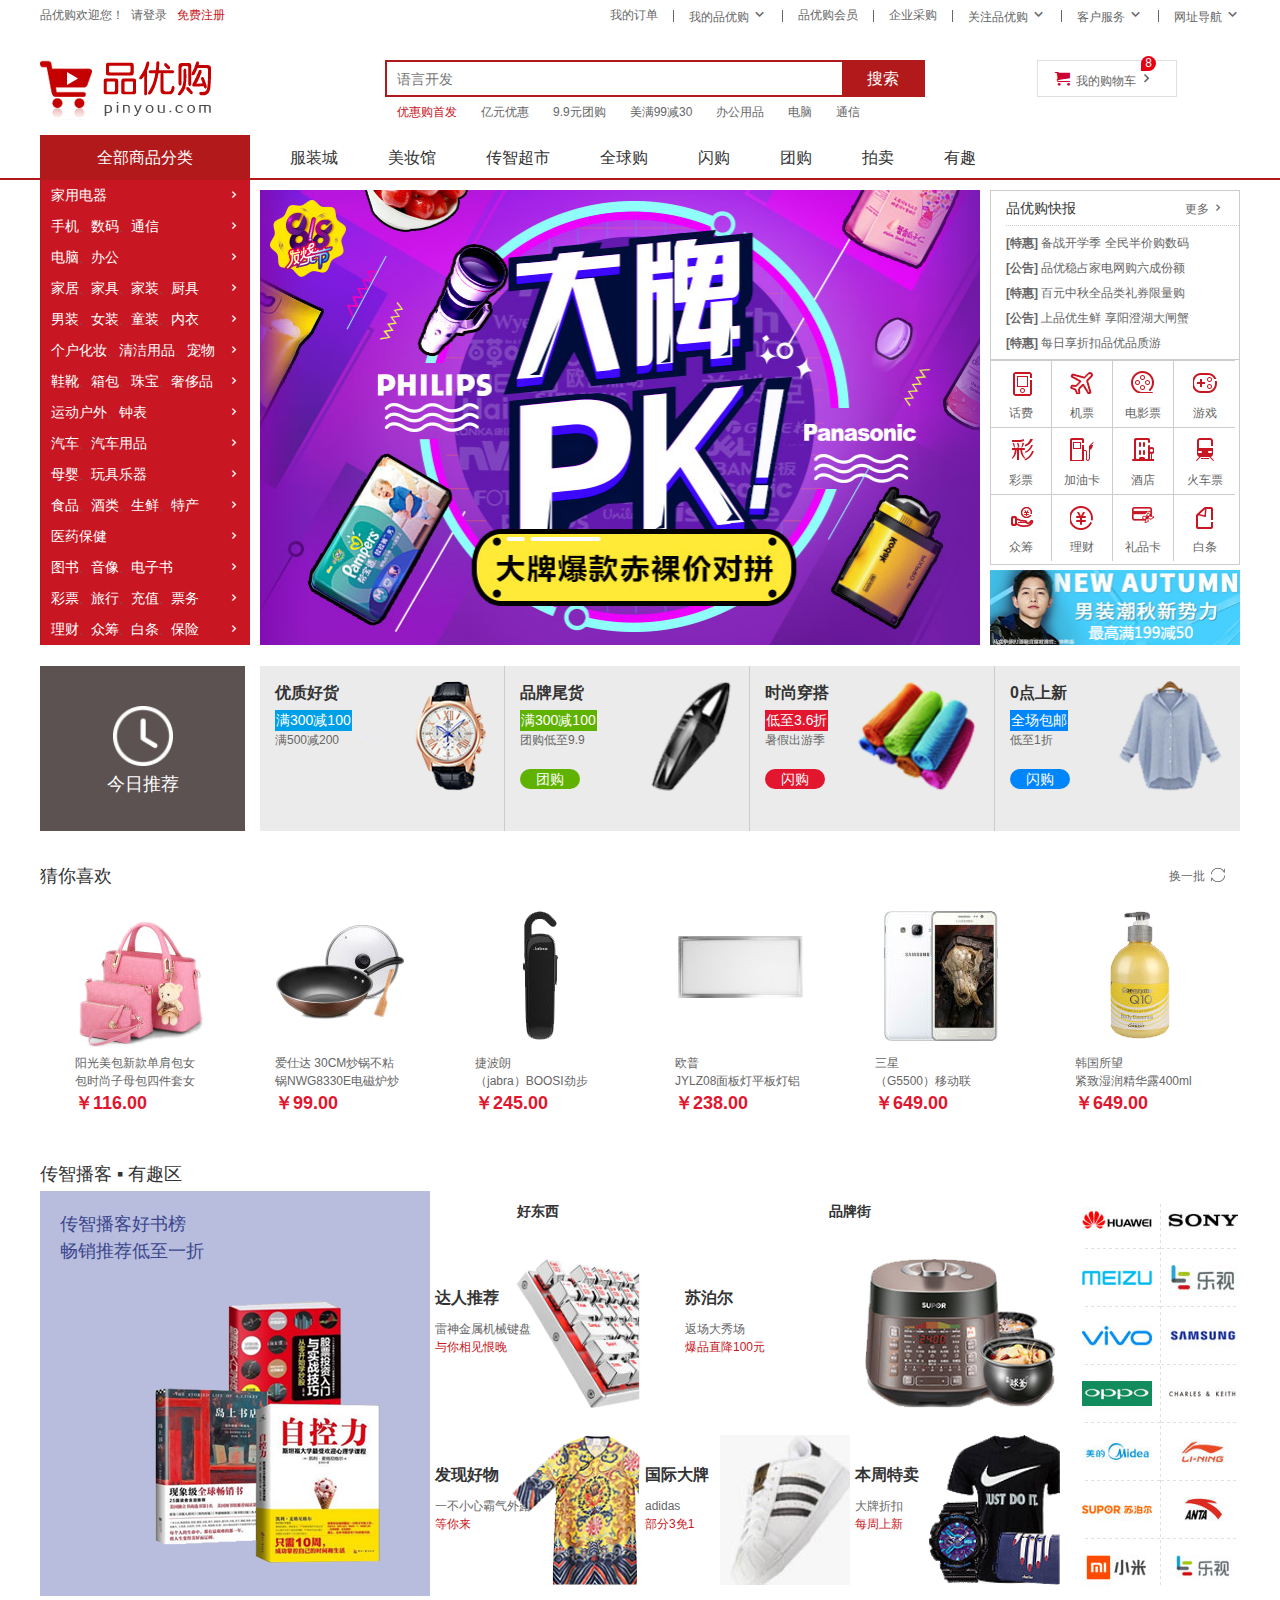
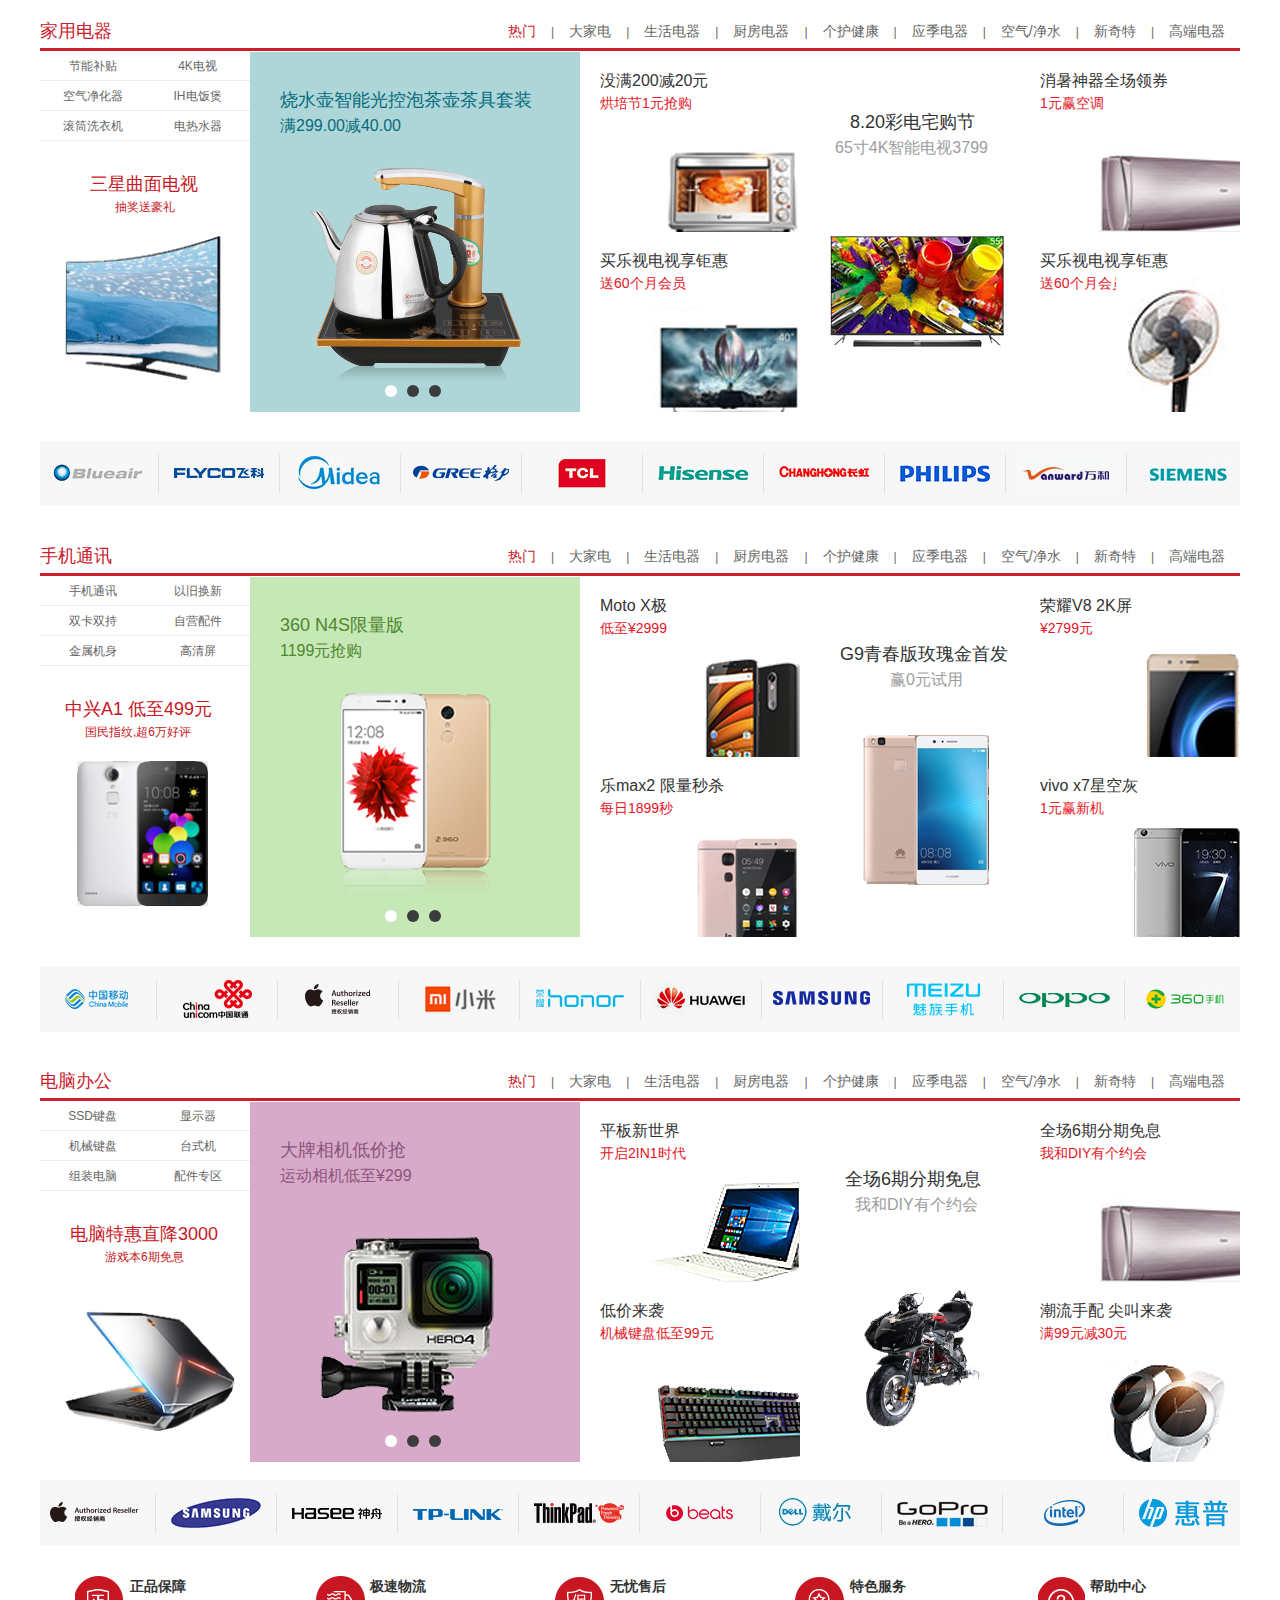
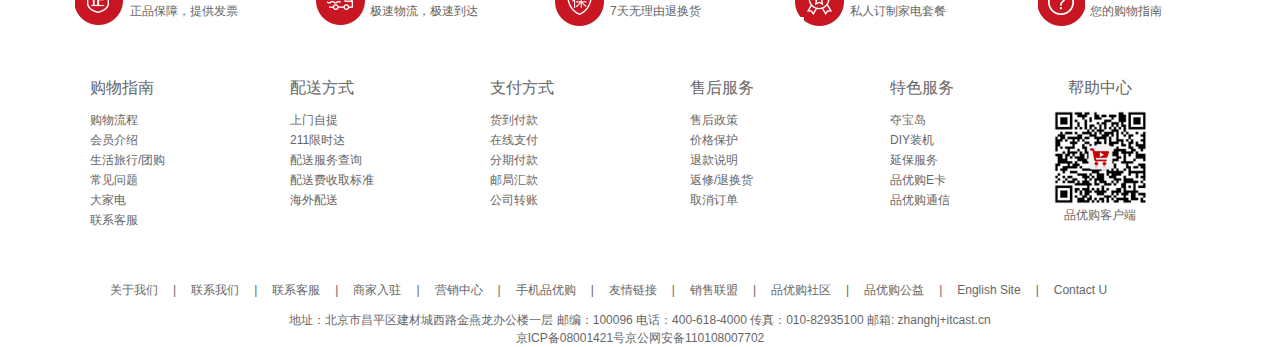
<file: index.html>
<!DOCTYPE html>
<html lang="en">

<head>
    <meta charset="UTF-8">
    <meta name="viewport" content="width=device-width, initial-scale=1.0">
    <!-- 主页注意tdk -->
    <!-- title:网站名—网站介绍 -->
    <title>品优购-综合网购首选-正品低价、品质保障、配送及时、轻松购物！</title>
    <!-- description:网站说明 -->
    <meta name="description"
        content="品优购商城-专业的综合网上购物商城,销售家电、数码通讯、电脑、家居百货、服装服饰、母婴、图书、食品等数万个品牌优质商品.便捷、诚信的服务，为您提供愉悦的网上购物体验!">
    <!-- keywords：关键词 -->
    <meta name="keywords" content="网上购物,网上商城,手机,笔记本,电脑,MP3,CD,VCD,DV,相机,数码,配件,手表,存储卡,京东">
    <!-- 连接我们的初始化样式 -->
    <link rel="stylesheet" href="css/base.css">
    <!-- 连接我们的公共样式 -->
    <link rel="stylesheet" href="css/common.css">
    <!-- 连接我们的主页样式 -->
    <link rel="stylesheet" href="css/index.css">
    <!-- 引用我们的favicon图标 -->
    <link rel="shortcut icon" href="favicon.ico">
</head>

<body>
    <!-- shortcut快捷导航栏 start -->
    <div class="shortcut w">
        <!-- 左部模块 -->
        <div class="fl">
            <h6 class="fl">品优购欢迎您！&nbsp;</h6>
            <p class="fl"><a href="login.html">&nbsp;请登录 </a><a href="regist.html" class="font-red">&nbsp; 免费注册</a></p>
        </div>
        <!-- 右部模块 -->
        <div class="fr">
            <ul>
                <li><a href="#">我的订单</a></li>
                <li></li>
                <li class="bottomicon"><a href="#">我的品优购</a></li>
                <li></li>
                <li><a href="#">品优购会员</a></li>
                <li></li>
                <li><a href="#">企业采购</a></li>
                <li></li>
                <li class="bottomicon"><a href="#">关注品优购</a></li>
                <li></li>
                <li class="bottomicon"><a href="#">客户服务</a></li>
                <li></li>
                <li class="bottomicon"><a href="#">网址导航</a></li>
            </ul>
        </div>
    </div>
    <!-- shortcut快捷导航栏 end -->
    <!-- header头部模块 start -->
    <header>
        <div class="w">
            <!-- logo模块 h1>a href:index.html title:品优购>品优购 -->
            <div class="logo">
                <h1><a href="index.html" title="品优购商城-专业的综合网上购物商城">品优购商城</a></h1>
            </div>
            <!-- search搜索模块 -->
            <div class="search">
                <input type="search" placeholder="语言开发">
                <button>搜索</button>
            </div>
            <!-- hotwords热词模块 -->
            <div class="hotwords">
                <ul>
                    <li><a href="#" class="font-red">优惠购首发</a></li>
                    <li><a href="#">亿元优惠</a></li>
                    <li><a href="#">9.9元团购</a></li>
                    <li><a href="#">美满99减30</a></li>
                    <li><a href="#">办公用品</a></li>
                    <li><a href="#">电脑</a></li>
                    <li><a href="#">通信</a></li>
                </ul>
            </div>
            <!-- shopcar购物车模块 -->
            <div class="shopcar">
                <a href="#">
                    我的购物车
                    <i>8</i>
                </a>

            </div>
        </div>
    </header>
    <!-- header头部模块 end -->
    <!-- nav导航栏模块 start -->
    <div class="nav">
        <div class="w">
            <!-- 左边下拉菜单模块 -->
            <div class="dropdown fl">
                <dl>
                    <dt>全部商品分类</dt>
                    <div class="dd-con">
                        <dd><a href="#">家用电器</a></dd>
                        <dd><a href="list.html">手机</a>、<a href="#">数码</a>、<a href="#">通信</a></dd>
                        <dd><a href="#">电脑</a>、<a href="#">办公</a></dd>
                        <dd><a href="#">家居</a>、<a href="#">家具</a>、<a href="#">家装</a>、<a href="#">厨具</a></dd>
                        <dd><a href="#">男装</a>、<a href="#">女装</a>、<a href="#">童装</a>、<a href="#">内衣</a></dd>
                        <dd><a href="#">个户化妆</a>、<a href="#">清洁用品</a>、<a href="#">宠物</a></dd>
                        <dd><a href="#">鞋靴</a>、<a href="#">箱包</a>、<a href="#">珠宝</a>、<a href="#">奢侈品</a></dd>
                        <dd><a href="#">运动户外</a>、<a href="#">钟表</a></dd>
                        <dd><a href="#">汽车</a>、<a href="#">汽车用品</a></dd>
                        <dd><a href="#">母婴</a>、<a href="#">玩具乐器</a></dd>
                        <dd><a href="#">食品</a>、<a href="#">酒类</a>、<a href="#">生鲜</a>、<a href="#">特产</a></dd>
                        <dd><a href="#">医药保健</a></dd>
                        <dd><a href="#">图书</a>、<a href="#">音像</a>、<a href="#">电子书</a></dd>
                        <dd><a href="#">彩票</a>、<a href="#">旅行</a>、<a href="#">充值</a>、<a href="#">票务</a></dd>
                        <dd><a href="#">理财</a>、<a href="#">众筹</a>、<a href="#">白条</a>、<a href="#">保险</a></dd>
                    </div>
                </dl>
            </div>
            <!-- 右边导航栏项目组模块 -->
            <div class="navitems fl">
                <ul>
                    <li><a href="#">服装城</a></li>
                    <li><a href="#">美妆馆</a></li>
                    <li><a href="#">传智超市</a></li>
                    <li><a href="#">全球购</a></li>
                    <li><a href="#">闪购</a></li>
                    <li><a href="#">团购</a></li>
                    <li><a href="#">拍卖</a></li>
                    <li><a href="#">有趣</a></li>
                </ul>

            </div>
        </div>
    </div>
    <!-- nav导航栏模块 end -->
    <!-- main主体导图模块 start -->
    <div class="w main">
        <!-- 焦点图模块 -->
        <div class="focus">
            <a href="#"><img src="upload/focusimage.png" alt=""></a>
        </div>
        <!-- 快报快报模块 -->
        <div class="newsflesh">
            <!-- 新闻模块 -->
            <div class="news">
                <div class="news_hd">
                    品优购快报
                    <i><a href="#">更多</a></i>
                </div>
                <div class="news_bd">
                    <ul>
                        <li><a href="#"><strong>[特惠]</strong> 备战开学季 全民半价购数码</a></li>
                        <li><a href="#"><strong>[公告]</strong> 品优稳占家电网购六成份额</a></li>
                        <li><a href="#"><strong>[特惠]</strong> 百元中秋全品类礼券限量购</a></li>
                        <li><a href="#"><strong>[公告]</strong> 上品优生鲜 享阳澄湖大闸蟹</a></li>
                        <li><a href="#"><strong>[特惠]</strong> 每日享折扣品优品质游</a></li>
                    </ul>
                </div>
            </div>
            <!-- 生活服务模块 -->
            <div class="life_service">
                <ul>
                    <li><i class="life-icon i1"></i><a href="#">话费</a></li>
                    <li><i class="life-icon i2"></i><a href="#">机票</a></li>
                    <li><i class="life-icon i3"></i><a href="#">电影票</a></li>
                    <li><i class="life-icon i4"></i><a href="#">游戏</a></li>
                    <li><i class="life-icon i5"></i><a href="#">彩票</a></li>
                    <li><i class="life-icon i6"></i><a href="#">加油卡</a></li>
                    <li><i class="life-icon i7"></i><a href="#">酒店</a></li>
                    <li><i class="life-icon i8"></i><a href="#">火车票</a></li>
                    <li><i class="life-icon i9"></i><a href="#">众筹</a></li>
                    <li><i class="life-icon i10"></i><a href="#">理财</a></li>
                    <li><i class="life-icon i11"></i><a href="#">礼品卡</a></li>
                    <li><i class="life-icon i12"></i><a href="#">白条</a></li>
                </ul>
            </div>
            <!-- 打折模块 -->
            <div class="bargain">
                <a href="#"><img src="upload/bargain.png" alt=""></a>
            </div>
        </div>
    </div>
    <!-- main主体导图模块 end -->
    <!-- recommed推荐模块 start -->
    <div class="w recom">
        <div class="recom_hd"><i><img src="images/recom1.png" alt=""></i>今日推荐</div>
        <div class="recom_bd">
            <ul>
                <li><a href="#">
                        <img src="upload/recom1.png" alt="">
                        <h3>优质好货</h3><i class="bblue1">满300减100</i><br>满500减200
                    </a></li>
                <li><a href="#">
                        <img src="upload/recom2.png" alt="">
                        <h3>品牌尾货</h3><i class="bgreen">满300减100</i><br>团购低至9.9<span class="bgreen">团购</span>
                    </a></li>
                <li><a href="#">
                        <img src="upload/recom3.png" alt="">
                        <h3>时尚穿搭</h3><i class="bred">低至3.6折</i><br>暑假出游季<span class="bred">闪购</span>
                    </a></li>
                <li><a href="#">
                        <img src="upload/recom4.png" alt="">
                        <h3>0点上新</h3><i class="bblue2">全场包邮</i><br>低至1折<span class="bblue2">闪购</span>
                    </a></li>
            </ul>
        </div>

    </div>
    <!-- recommed模块 end -->
    <!-- like猜你喜欢模块 start -->
    <div class="w like">
        <div class="like_hd">
            <h3>猜你喜欢</h3>
            <i>换一批</i>
        </div>
        <div class="like_bd">
            <ul>
                <li><a href="#"><img src="upload/like1.png" alt="">
                        <div class="text">阳光美包新款单肩包女<br>
                            包时尚子母包四件套女<i>￥116.00</i>
                    </a>
        </div>
        </li>
        <li><a href="#"><img src="upload/like2.png" alt="">
                <div class="text">爱仕达 30CM炒锅不粘<br>
                    锅NWG8330E电磁炉炒<i>￥99.00</i></div>
            </a></li>
        <li><a href="#"><img src="upload/like3.png" alt="">
                <div class="text">捷波朗<br>
                    （jabra）BOOSI劲步<i>￥245.00</i></div>
            </a></li>
        <li><a href="#"><img src="upload/like4.png" alt="">
                <div class="text">欧普<br>
                    JYLZ08面板灯平板灯铝<i>￥238.00</i></div>
            </a></li>
        <li><a href="#"><img src="upload/like5.png" alt="">
                <div class="text">三星<br>
                    （G5500）移动联<i>￥649.00</i></div>
            </a></li>
        <li><a href="#"><img src="upload/like6.png" alt="">
                <div class="text">韩国所望<br>紧致湿润精华露400ml<i>￥649.00</i></div>
            </a></li>
        </ul>
    </div>
    </div>
    <!-- like猜你喜欢模块 end-->
    <!-- inter有趣区 start -->
    <div class="w inter">
        <div class="int_hd">
            <h3>传智播客 ▪ 有趣区</h3>
        </div>
        <div class="int_bd">
            <ul>
                <li class="box1"><a href="#">
                        <img src="upload/intere1.png" alt="">
                        <h4>传智播客好书榜<br>
                            畅销推荐低至一折</h4>
                    </a></li>
                <li class="box2">
                    <div class="box2_hd">
                        <h4 class="hao">好东西</h4>
                        <h4 class="pinpai">品牌街</h4>
                    </div>
                    <div class="box2_bd">
                        <ul>
                            <li><a href="#"><img src="upload/intere2.png" alt="">
                                    <h3>达人推荐</h3>
                                    <p>雷神金属机械键盘 <br>
                                        <span class="font-red">与你相见恨晚</span>
                                    </p>
                                </a></li>
                            <li class="box22"><a href="#"><img src="upload/intere4.png" alt="">
                                    <h3>苏泊尔</h3>
                                    <p>返场大秀场 <br>
                                        <span class="font-red">爆品直降100元</span>
                                    </p>
                                </a></li>
                            <li><a href="#"><img src="upload/intere3.png" alt="">
                                    <h3>发现好物</h3>
                                    <p>一不小心霸气外露 <br>
                                        <span class="font-red">等你来</span>
                                    </p>
                                </a></li>
                            <li><a href="#"><img src="upload/intere5.png" alt="">
                                    <h3>国际大牌</h3>
                                    <p>adidas <br>
                                        <span class="font-red">部分3免1</span>
                                    </p>
                                </a></li>
                            <li><a href="#"><img src="upload/intere6.png" alt="">
                                    <h3>本周特卖</h3>
                                    <p>大牌折扣 <br>
                                        <span class="font-red">每周上新</span>
                                    </p>
                                </a></li>
                        </ul>
                    </div>
                </li>
                <li class="box3"><a href="#">
                        <img src="upload/collogo.png" alt="">
                    </a></li>
            </ul>
        </div>
    </div>
    <!-- inter有趣区 end -->
    <!-- floor模块 start -->
    <div class="w floor clearfix">
        <!-- 家电模块 -->
        <div class="floor_1 box">
            <div class="box_hd">
                <h3>家用电器</h3>
                <div class="tab">
                    <ul>
                        <li><a href="#" class="font-red">热门</a>|</li>
                        <li><a href="#">大家电</a>|</li>
                        <li><a href="#">生活电器</a>|</li>
                        <li><a href="#">厨房电器</a>|</li>
                        <li><a href="#">个护健康</a>|</li>
                        <li><a href="#">应季电器</a>|</li>
                        <li><a href="#">空气/净水</a>|</li>
                        <li><a href="#">新奇特</a>|</li>
                        <li><a href="#">高端电器</a></li>
                    </ul>
                </div>
            </div>
            <div class="box_bd">
                <div class="tab_cont">
                    <div class="left fl">
                        <ul>
                            <li><a href="#">节能补贴</a></li>
                            <li><a href="#">4K电视</a></li>
                            <li><a href="#">空气净化器</a></li>
                            <li><a href="#">IH电饭煲</a></li>
                            <li><a href="#">滚筒洗衣机</a></li>
                            <li><a href="#">电热水器</a></li>
                        </ul>
                        <h4>三星曲面电视</h4>
                        <p>抽奖送豪礼</p>
                        <img src="upload/jydq1.png" alt="">
                    </div>
                    <div class="center fl">
                        <a href="#">
                            <img src="upload/jydq2.png" alt="">
                            <h4>烧水壶智能光控泡茶壶茶具套装
                            </h4>
                            <p>满299.00减40.00</p>
                            <ul>
                                <li></li>
                                <li></li>
                                <li></li>
                            </ul>
                        </a>

                    </div>
                    <div class="right fl">
                        <div class="leftbox fl">
                            <li>
                                <a href="#">
                                    <h6>没满200减20元</h6>
                                    <p>烘培节1元抢购</p>
                                    <img src="upload/jydq3.png" alt="">
                                </a>
                            </li>
                            <li><a href="#">
                                    <h6>买乐视电视享钜惠
                                    </h6>
                                    <p>送60个月会员</p>
                                    <img src="upload/jydq4.png" alt="">
                                </a></li>
                        </div>
                        <div class="centerbox fl">
                            <li><a href="#">
                                    <h4>8.20彩电宅购节
                                    </h4>
                                    <p>65寸4K智能电视3799</p>
                                    <img src="upload/jydq5.png" alt="">
                                </a></li>
                        </div>
                        <div class="rightbox fl">
                            <li><a href="#">
                                    <h6>消暑神器全场领券
                                    </h6>
                                    <p>1元赢空调</p>
                                    <img src="upload/jydq6.png" alt="">
                                </a></li>
                            <li><a href="#">
                                    <h6>买乐视电视享钜惠
                                    </h6>
                                    <p>送60个月会员</p>
                                    <img src="upload/jydq7.png" alt="">
                                </a></li>
                        </div>

                    </div>
                </div>
                <div class="bottom">
                    <img src="upload/jydqlogo.png" alt="">
                </div>
            </div>
        </div>
        <!-- 手机通讯模块 -->
        <div class="floor_2 box">
            <div class="box_hd">
                <h3>手机通讯</h3>
                <div class="tab">
                    <ul>
                        <li><a href="#" class="font-red">热门</a>|</li>
                        <li><a href="#">大家电</a>|</li>
                        <li><a href="#">生活电器</a>|</li>
                        <li><a href="#">厨房电器</a>|</li>
                        <li><a href="#">个护健康</a>|</li>
                        <li><a href="#">应季电器</a>|</li>
                        <li><a href="#">空气/净水</a>|</li>
                        <li><a href="#">新奇特</a>|</li>
                        <li><a href="#">高端电器</a></li>
                    </ul>
                </div>
            </div>
            <div class="box_bd">
                <div class="tab_cont">
                    <div class="left fl">
                        <ul>
                            <li><a href="#">手机通讯</a></li>
                            <li><a href="#">以旧换新</a></li>
                            <li><a href="#">双卡双持</a></li>
                            <li><a href="#">自营配件</a></li>
                            <li><a href="#">金属机身</a></li>
                            <li><a href="#">高清屏</a></li>
                        </ul>
                        <h4>中兴A1 低至499元</h4>
                        <p>国民指纹,超6万好评</p>
                        <img src="upload/sjtx1.png" alt="">
                    </div>
                    <div class="center fl">
                        <a href="#">
                            <img src="upload/sjtx2.png" alt="">
                            <h4>360 N4S限量版
                            </h4>
                            <p>1199元抢购</p>
                            <ul>
                                <li></li>
                                <li></li>
                                <li></li>
                            </ul>
                        </a>
                    </div>
                    <div class="right fl">
                        <div class="leftbox fl">
                            <li>
                                <a href="#">
                                    <h6>Moto X极
                                    </h6>
                                    <p>低至¥2999</p>
                                    <img src="upload/sjtx3.png" alt="">
                                </a>
                            </li>
                            <li><a href="#">
                                    <h6>乐max2 限量秒杀
                                    </h6>
                                    <p>每日1899秒</p>
                                    <img src="upload/sjtx4.png" alt="">
                                </a></li>
                        </div>
                        <div class="centerbox fl">
                            <li><a href="#">
                                    <h4>G9青春版玫瑰金首发
                                    </h4>
                                    <p>赢0元试用</p>
                                    <img src="upload/sjtx5.png" alt="">
                                </a></li>
                        </div>
                        <div class="rightbox fl">
                            <li><a href="#">
                                    <h6>荣耀V8 2K屏
                                    </h6>
                                    <p>¥2799元</p>
                                    <img src="upload/sjtx6.png" alt="">
                                </a></li>
                            <li><a href="#">
                                    <h6>vivo x7星空灰
                                    </h6>
                                    <p>1元赢新机</p>
                                    <img src="upload/sjtx7.png" alt="">
                                </a></li>
                        </div>
                    </div>
                </div>
                <div class="bottom">
                    <img src="upload/sjtxlogo.png" alt="">
                </div>
            </div>
        </div>
        <!-- 手机通讯模块 -->
        <div class="floor_3 box">
            <div class="box_hd">
                <h3>电脑办公</h3>
                <div class="tab">
                    <ul>
                        <li><a href="#" class="font-red">热门</a>|</li>
                        <li><a href="#">大家电</a>|</li>
                        <li><a href="#">生活电器</a>|</li>
                        <li><a href="#">厨房电器</a>|</li>
                        <li><a href="#">个护健康</a>|</li>
                        <li><a href="#">应季电器</a>|</li>
                        <li><a href="#">空气/净水</a>|</li>
                        <li><a href="#">新奇特</a>|</li>
                        <li><a href="#">高端电器</a></li>
                    </ul>
                </div>
            </div>
            <div class="box_bd">
                <div class="tab_cont">
                    <div class="left fl">
                        <ul>
                            <li><a href="#">SSD键盘</a></li>
                            <li><a href="#">显示器</a></li>
                            <li><a href="#">机械键盘</a></li>
                            <li><a href="#">台式机</a></li>
                            <li><a href="#">组装电脑</a></li>
                            <li><a href="#">配件专区</a></li>
                        </ul>
                        <h4>电脑特惠直降3000
                        </h4>
                        <p>游戏本6期免息</p>
                        <img src="upload/dnbg1.png" alt="">
                    </div>
                    <div class="center fl">
                        <a href="#">
                            <img src="upload/dnbg2.png" alt="">
                            <h4>大牌相机低价抢
                            </h4>
                            <p>运动相机低至¥299</p>
                            <ul>
                                <li></li>
                                <li></li>
                                <li></li>
                            </ul>
                        </a>
                    </div>
                    <div class="right fl">
                        <div class="leftbox fl">
                            <li>
                                <a href="#">
                                    <h6>平板新世界
                                    </h6>
                                    <p>开启2IN1时代</p>
                                    <img src="upload/dnbg3.png" alt="">
                                </a>
                            </li>
                            <li><a href="#">
                                    <h6>低价来袭
                                    </h6>
                                    <p>机械键盘低至99元</p>
                                    <img src="upload/dnbg4.png" alt="">
                                </a></li>
                        </div>
                        <div class="centerbox fl">
                            <li><a href="#">
                                    <h4>全场6期分期免息
                                    </h4>
                                    <p>我和DIY有个约会</p>
                                    <img src="upload/dnbg5.png" alt="">
                                </a></li>
                        </div>
                        <div class="rightbox fl">
                            <li><a href="#">
                                    <h6>全场6期分期免息
                                    </h6>
                                    <p>我和DIY有个约会</p>
                                    <img src="upload/dnbg6.png" alt="">
                                </a></li>
                            <li><a href="#">
                                    <h6>潮流手配 尖叫来袭
                                    </h6>
                                    <p>满99元减30元</p>
                                    <img src="upload/dnbg7.png" alt="">
                                </a></li>
                        </div>
                    </div>
                </div>
                <div class="bottom">
                    <img src="upload/dnbglogo.png" alt="">
                </div>
            </div>
        </div>
    </div>
    <!-- floor模块 end -->
    <!-- footer页尾模块 start -->
    <div class="footer w">
        <!-- 服务模块 -->
        <div class="footer_service">
            <ul>
                <li>
                    <div class="licon i1"></div>
                    <h3>正品保障</h3>
                    <p>正品保障，提供发票</p>
                </li>
                <li>
                    <div class="licon i2"></div>
                    <h3>极速物流</h3>
                    <p>极速物流，极速到达</p>
                </li>
                <li>
                    <div class="licon i3"></div>
                    <h3>无忧售后</h3>
                    <p>7天无理由退换货</p>
                </li>
                <li>
                    <div class="licon i4"></div>
                    <h3>特色服务</h3>
                    <p>私人订制家电套餐</p>
                </li>
                <li>
                    <div class="licon i5"></div>
                    <h3>帮助中心</h3>
                    <p>您的购物指南</p>
                </li>
            </ul>
        </div>
        <!-- 帮助模块 -->
        <div class="footer_help">
            <ul>
                <li>
                    <dt>购物指南</dt>
                    <dd><a href="#">购物流程</a></dd>
                    <dd><a href="#">会员介绍</a></dd>
                    <dd><a href="#">生活旅行/团购</a></dd>
                    <dd><a href="#">常见问题</a></dd>
                    <dd><a href="#">大家电</a></dd>
                    <dd><a href="#">联系客服</a></dd>
                </li>
                <li>
                    <dt>配送方式</dt>
                    <dd><a href="#">上门自提</a></dd>
                    <dd><a href="#">211限时达</a></dd>
                    <dd><a href="#">配送服务查询</a></dd>
                    <dd><a href="#">配送费收取标准</a></dd>
                    <dd><a href="#">海外配送</a></dd>
                </li>
                <li>
                    <dt>支付方式</dt>
                    <dd><a href="#">货到付款</a></dd>
                    <dd><a href="#">在线支付</a></dd>
                    <dd><a href="#">分期付款</a></dd>
                    <dd><a href="#">邮局汇款</a></dd>
                    <dd><a href="#">公司转账</a></dd>
                </li>
                <li>
                    <dt>售后服务</dt>
                    <dd><a href="#">售后政策</a></dd>
                    <dd><a href="#">价格保护</a></dd>
                    <dd><a href="#">退款说明</a></dd>
                    <dd><a href="#">返修/退换货</a></dd>
                    <dd><a href="#">取消订单</a></dd>
                </li>
                <li>
                    <dt>特色服务</dt>
                    <dd><a href="#">夺宝岛</a></dd>
                    <dd><a href="#">DIY装机</a></dd>
                    <dd><a href="#">延保服务</a></dd>
                    <dd><a href="#">品优购E卡</a></dd>
                    <dd><a href="#">品优购通信</a></dd>
                </li>
                <li>
                    <dt>帮助中心</dt>
                    <img src="images/ma.png" alt="">
                    <dd><a href="#">品优购客户端</a></dd>
                </li>
            </ul>
        </div>
        <!-- 版权模块 -->
        <div class="footer_copyright">
            <div class="links">
                <ul>
                    <li><a href="#">关于我们</a>|</li>
                    <li><a href="#">联系我们</a>|</li>
                    <li><a href="#">联系客服</a>|</li>
                    <li><a href="#">商家入驻</a>|</li>
                    <li><a href="#">营销中心</a>|</li>
                    <li><a href="#">手机品优购</a>|</li>
                    <li><a href="#">友情链接</a>|</li>
                    <li><a href="#">销售联盟</a>|</li>
                    <li><a href="#">品优购社区</a>|</li>
                    <li><a href="#">品优购公益</a>|</li>
                    <li><a href="#">English Site</a>|</li>
                    <li><a href="#">Contact U</a></li>
                </ul>
            </div>
            <div class="copyright">
                <p>
                    地址：北京市昌平区建材城西路金燕龙办公楼一层 邮编：100096 电话：400-618-4000 传真：010-82935100 邮箱:
                    zhanghj+itcast.cn <br>
                    京ICP备08001421号京公网安备110108007702
                </p>
            </div>


        </div>
    </div>
    <!-- footer页尾模块 end -->
</body>

</html>
</file>
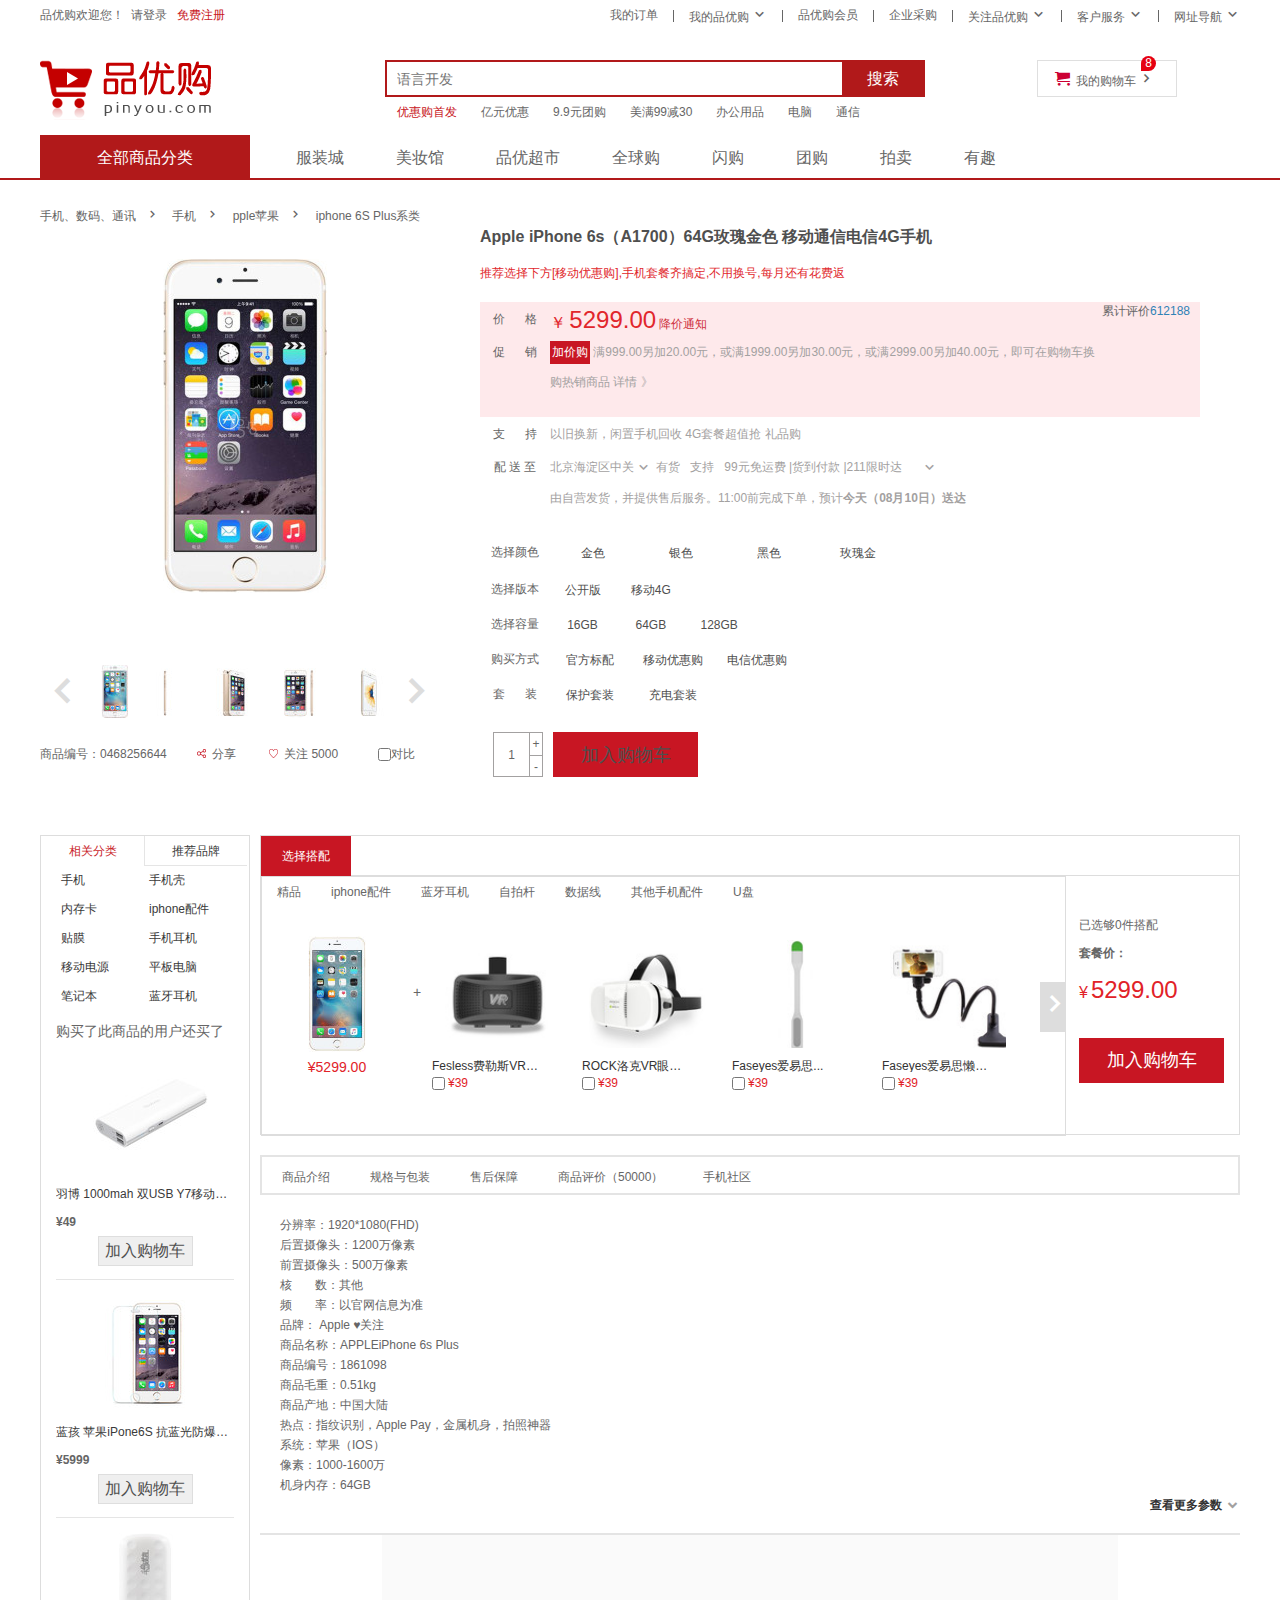
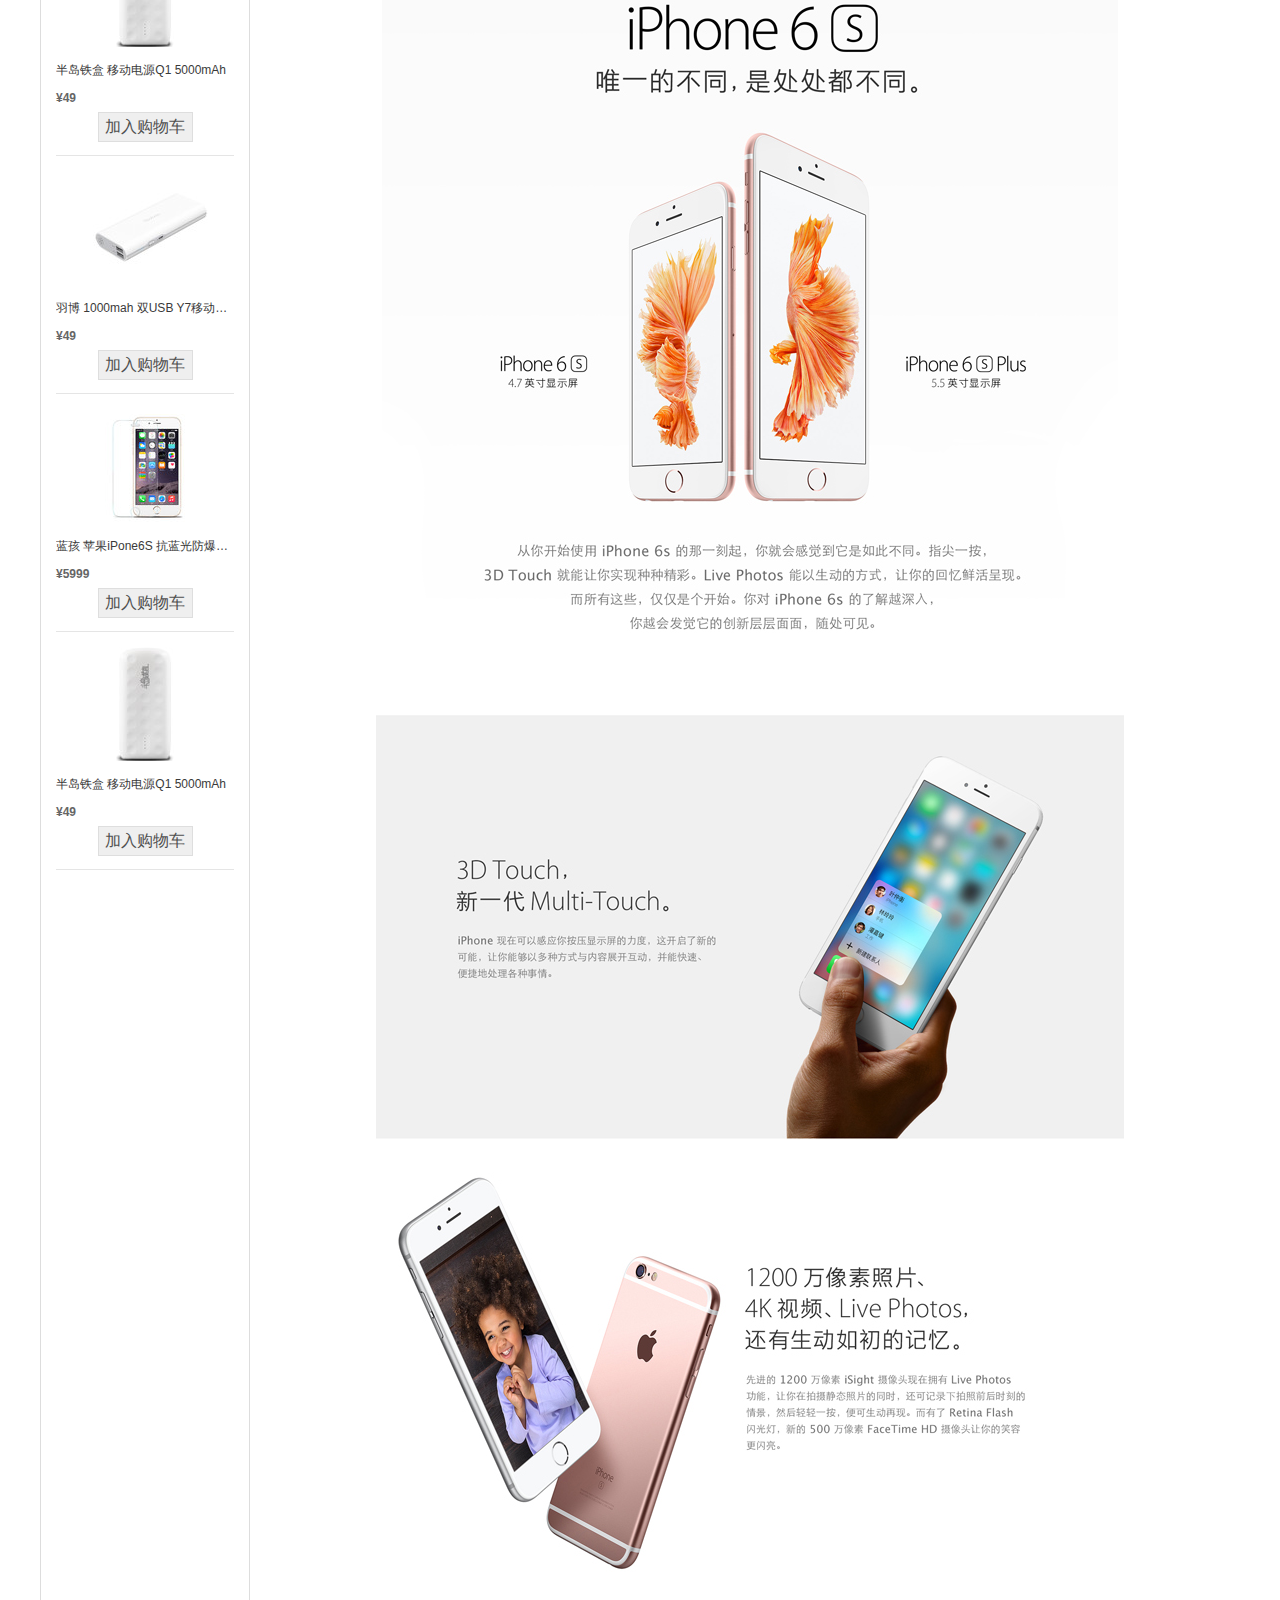
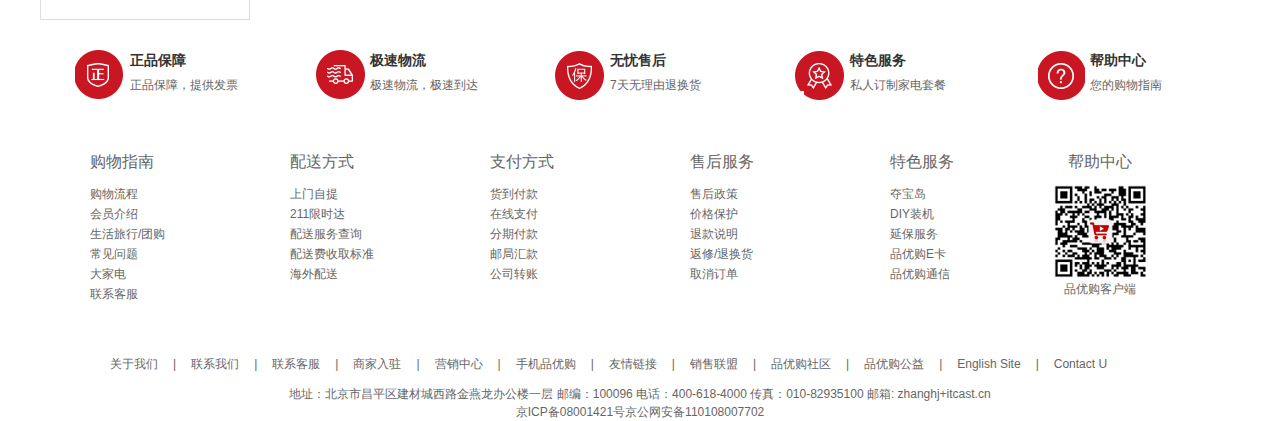
<file: detail.html>
<!DOCTYPE html>
<html lang="en">

<head>
    <meta charset="UTF-8">
    <meta name="viewport" content="width=device-width, initial-scale=1.0">
    <!-- 主页注意tdk -->
    <!-- title:网站名—网站介绍 -->
    <title>产品详情页品优购-综合网购首选-正品低价、品质保障、配送及时、轻松购物！</title>
    <!-- description:网站说明 -->
    <meta name="description"
        content="品优购商城-专业的综合网上购物商城,销售家电、数码通讯、电脑、家居百货、服装服饰、母婴、图书、食品等数万个品牌优质商品.便捷、诚信的服务，为您提供愉悦的网上购物体验!">
    <!-- keywords：关键词 -->
    <meta name="keywords" content="网上购物,网上商城,手机,笔记本,电脑,MP3,CD,VCD,DV,相机,数码,配件,手表,存储卡,京东">
    <!-- 连接我们的初始化样式 -->
    <link rel="stylesheet" href="css/base.css">
    <!-- 连接我们的公共样式 -->
    <link rel="stylesheet" href="css/common.css">
    <!-- 连接我们的列表页页样式 -->
    <link rel="stylesheet" href="css/detail.css">
    <!-- 引用我们的favicon图标 -->
    <link rel="shortcut icon" href="favicon.ico">
</head>

<body>
    <!-- shortcut快捷导航栏 start -->
    <div class="shortcut w">
        <!-- 左部模块 -->
        <div class="fl">
            <h6 class="fl">品优购欢迎您！&nbsp;</h6>
            <p class="fl"><a href="login.html">&nbsp;请登录 </a><a href="regist.html" class="font-red">&nbsp; 免费注册</a></p>
        </div>
        <!-- 右部模块 -->
        <div class="fr">
            <ul>
                <li><a href="#">我的订单</a></li>
                <li></li>
                <li class="bottomicon"><a href="#">我的品优购</a></li>
                <li></li>
                <li><a href="#">品优购会员</a></li>
                <li></li>
                <li><a href="#">企业采购</a></li>
                <li></li>
                <li class="bottomicon"><a href="#">关注品优购</a></li>
                <li></li>
                <li class="bottomicon"><a href="#">客户服务</a></li>
                <li></li>
                <li class="bottomicon"><a href="#">网址导航</a></li>
            </ul>
        </div>
    </div>
    <!-- shortcut快捷导航栏 end -->
    <!-- header头部模块 start -->
    <header>
        <div class="w">
            <!-- logo模块 h1>a href:index.html title:品优购>品优购 -->
            <div class="logo">
                <h1><a href="index.html" title="品优购商城-专业的综合网上购物商城">品优购商城</a></h1>
            </div>
            <!-- search搜索模块 -->
            <div class="search">
                <input type="search" placeholder="语言开发">
                <button>搜索</button>
            </div>
            <!-- hotwords热词模块 -->
            <div class="hotwords">
                <ul>
                    <li><a href="#" class="font-red">优惠购首发</a></li>
                    <li><a href="#">亿元优惠</a></li>
                    <li><a href="#">9.9元团购</a></li>
                    <li><a href="#">美满99减30</a></li>
                    <li><a href="#">办公用品</a></li>
                    <li><a href="#">电脑</a></li>
                    <li><a href="#">通信</a></li>
                </ul>
            </div>
            <!-- shopcar购物车模块 -->
            <div class="shopcar">
                <a href="#">
                    我的购物车
                    <i>8</i>
                </a>

            </div>
        </div>
    </header>
    <!-- header头部模块 end -->
    <!-- nav导航栏模块 start -->
    <div class="nav">
        <div class="w">
            <dl>
                <dt>全部商品分类</dt>
                <dd><a href="#">服装城</a></dd>
                <dd><a href="#">美妆馆</a></dd>
                <dd><a href="#">品优超市</a></dd>
                <dd><a href="#">全球购</a></dd>
                <dd><a href="#">闪购</a></dd>
                <dd><a href="#">团购</a></dd>
                <dd><a href="#">拍卖</a></dd>
                <dd><a href="#">有趣</a></dd>
            </dl>
        </div>
    </div>
    <!-- nav导航栏模块 end -->
    <!-- main主要模块 start -->
    <div class="main w">
        <!-- top模块 -->
        <div class="top">
            <i>手机、数码、通讯</i>
            <i>手机</i>
            <i>pple苹果</i>
            <span>iphone 6S Plus系类</span>
        </div>
        <!-- left模块 -->
        <div class="left fl">
            <div class="bigimg"><img src="uploadcp/mainbig.png" alt=""></div>
            <div class="image"><span><img src="uploadcp/main1png.png" alt="" class="img1"></span>
                <img src="uploadcp/main2.png" alt="" class="img2">
            </div>
            <div class="text">商品编号：0468256644<a href="#" class="share">分享</a>
                <a href="#" class="heart">关注 5000</a><i class="cmp"><input type="checkbox">对比</i>
            </div>
        </div>
        <!-- right模块 -->
        <div class="right fl">
            <h3>Apple iPhone 6s（A1700）64G玫瑰金色 移动通信电信4G手机</h3>
            <p class="com">推荐选择下方[移动优惠购],手机套餐齐搞定,不用换号,每月还有花费返</p>
            <div class="jc">
                <!-- 价格和促销模块 -->
                <dl>
                    <dt>价&nbsp;&nbsp;&nbsp;&nbsp;&nbsp;&nbsp;格</dt>
                    <dd class="jg tw">
                        <span class="le">
                            <i>￥</i>
                            <i class="num">5299.00</i>
                            降价通知
                        </span>
                        <span class=ri>
                            累计评价<i>612188</i>
                        </span>
                    </dd>
                </dl>
                <dl>
                    <dt class="cxl lh">促&nbsp;&nbsp;&nbsp;&nbsp;&nbsp;&nbsp;销</dt>
                    <dd class="cx tw">
                        <p>
                            <span>
                                加价购
                            </span>
                            满999.00另加20.00元，或满1999.00另加30.00元，或满2999.00另加40.00元，即可在购物车换
                            购热销商品 详情 》
                        </p>
                    </dd>
                </dl>
                <!-- <tr>
                    <td>价&nbsp;&nbsp;&nbsp;&nbsp;&nbsp;&nbsp;格</td>
                    <td class="jg tw">
                        <span class="le">
                            <i>￥</i>
                            <i class="num">5299.00</i>
                            降价通知
                        </span>
                        <span class=ri>
                            累计评价<i>612188</i>
                        </span>
                    </td>
                </tr>
                <tr>
                    <td class="lh">促&nbsp;&nbsp;&nbsp;&nbsp;&nbsp;&nbsp;销</td>
                    <td class="cx tw">
                        <p>
                            <span>
                                加价购
                            </span>
                            满999.00另加20.00元，或满1999.00另加30.00元，或满2999.00另加40.00元，即可在购物车换
                            购热销商品 详情 》
                        </p>
                    </td>
                </tr> -->
            </div>
            <div class="select">
                <dl>
                    <dt>支&nbsp;&nbsp;&nbsp;&nbsp;&nbsp;&nbsp;持</dt>
                    <dd class="zc tw">以旧换新，闲置手机回收 4G套餐超值抢 礼品购</dd>
                </dl>
                <dl class="psl">
                    <dt class="pst lh">配&nbsp;送&nbsp;至</dt>
                    <dd class="ps tw">
                        <span>
                            <p>
                                <i class="addr">北京海淀区中关</i>
                                <i class="da"> 有货 &nbsp;&nbsp;支持 &nbsp;&nbsp;99元免运费 |货到付款 |211限时达</i>
                            </p>
                            由自营发货，并提供售后服务。11:00前完成下单，预计<strong>今天（08月10日）送达</strong>
                        </span>
                    </dd>
                </dl>
                <dl class="h_40">
                    <dt>选择颜色</dt>
                    <dd class="color tw">
                        <a href="#">金色</a>
                        <a href="#">银色</a>
                        <a href="#">黑色</a>
                        <a href="#">玫瑰金</a>
                    </dd>
                </dl>
                <dl>
                    <dt>选择版本</dt>
                    <dd class="bb tw">
                        <a href="#">公开版</a>
                        <a href="#">移动4G</a>
                    </dd>
                </dl>
                <dl>
                    <dt>选择容量</dt>
                    <dd class="rr tw">
                        <a href="#">16GB</a>
                        <a href="#">64GB</a>
                        <a href="#">128GB</a>
                    </dd>
                </dl>
                <dl>
                    <dt>购买方式</dt>
                    <dd class="fs tw">
                        <a href="#">官方标配</a>
                        <a href="#">移动优惠购</a>
                        <a href="#">电信优惠购</a>
                    </dd>
                </dl>
                <dl>
                    <dt>套&nbsp;&nbsp;&nbsp;&nbsp;&nbsp;&nbsp;装</dt>
                    <dd class="tz tw">
                        <a href="#">保护套装</a>
                        <a href="#">充电套装</a>
                    </dd>
                </dl>
                <dl class="jiesuan">
                    <dd>
                        <div class="numbox">
                            <li class="one">
                                1
                            </li>
                            <li class="jj">
                                <i href="#">+</i>
                                <i href="#" class="nob">-</i>
                            </li>
                        </div>
                    </dd>
                    <dd class="car">
                        <a href="submit.html">
                            加入购物车
                        </a>
                    </dd>
                </dl>
            </div>
        </div>
    </div>
    <!-- main主要模块 end -->
    <!-- introduce模块 start -->
    <div class="introduce w">
        <!-- 左边部分 -->
        <section class="left fl">
            <div class="le_hd">
                <ul>
                    <li><a href="#">相关分类</a></li>
                    <li><a href="#">推荐品牌</a></li>
                </ul>
            </div>
            <div class="le_bd">
                <ul class="fenlei">
                    <li><a href="#">手机</a></li>
                    <li><a href="#">手机壳</a></li>
                    <li><a href="#">内存卡</a></li>
                    <li><a href="#">iphone配件</a></li>
                    <li><a href="#">贴膜</a></li>
                    <li><a href="#">手机耳机</a></li>
                    <li><a href="#">移动电源</a></li>
                    <li><a href="#">平板电脑</a></li>
                    <li><a href="#">笔记本</a></li>
                    <li><a href="#">蓝牙耳机</a></li>
                </ul>
                <p class="gomai">购买了此商品的用户还买了</p>
                <ul class="buy">
                    <li><a href="#">
                            <div class="im">
                                <img src="uploadcp/l1.png" alt="">
                            </div>
                            <p>羽博 1000mah 双USB Y7移动插口</p>
                            <i>¥49</i>
                            <button>加入购物车</button>
                        </a></li>
                    <li><a href="#">
                            <div class="im">
                                <img src="uploadcp/l2.png" alt="">
                            </div>
                            <p>蓝孩 苹果iPone6S 抗蓝光防爆手机</p>
                            <i>¥5999</i>
                            <button>加入购物车</button>
                        </a></li>
                    <li><a href="#">
                            <div class="im">
                                <img src="uploadcp/l3.png" alt="">
                            </div>
                            <p>半岛铁盒 移动电源Q1 5000mAh </p>
                            <i>¥49</i>
                            <button>加入购物车</button>
                        </a></li>
                    <li><a href="#">
                            <div class="im">
                                <img src="uploadcp/l1.png" alt="">
                            </div>
                            <p>羽博 1000mah 双USB Y7移动插口</p>
                            <i>¥49</i>
                            <button>加入购物车</button>
                        </a></li>
                    <li><a href="#">
                            <div class="im">
                                <img src="uploadcp/l2.png" alt="">
                            </div>
                            <p>蓝孩 苹果iPone6S 抗蓝光防爆手机</p>
                            <i>¥5999</i>
                            <button>加入购物车</button>
                        </a></li>
                    <li><a href="#">
                            <div class="im">
                                <img src="uploadcp/l3.png" alt="">
                            </div>
                            <p>半岛铁盒 移动电源Q1 5000mAh </p>
                            <i>¥49</i>
                            <button>加入购物车</button>
                        </a></li>
                </ul>
            </div>
        </section>
        <!-- 右边部分 -->
        <section class="right fl">
            <div class="dapei">
                <div class="dp_hd">
                    <h3>选择搭配</h3>
                </div>
                <div class="dp_bd">
                    <div class="left fl">
                        <ul class="tab">
                            <li><a href="#">精品</a></li>
                            <li><a href="#">iphone配件</a></li>
                            <li><a href="#">蓝牙耳机</a></li>
                            <li><a href="#">自拍杆</a></li>
                            <li><a href="#">数据线</a></li>
                            <li><a href="#">其他手机配件</a></li>
                            <li><a href="#">U盘</a></li>
                        </ul>
                        <ul class="img">
                            <li><a href="#">
                                    <div class="imga"><img src="uploadcp/opt1.png" alt=""></div>
                                    <p>¥5299.00</p>
                                </a></li>
                            <li class="jia">+</li>
                            <li><a href="#">
                                    <div class="imga"><img src="uploadcp/opt2.png" alt=""></div>
                                    <i>Fesless费勒斯VR眼镜</i>
                                    <p><input type="checkbox">¥39</p>
                                </a></li>
                            <li><a href="#">
                                    <div class="imga"><img src="uploadcp/opt3.png" alt=""></div>
                                    <i>ROCK洛克VR眼镜虚...</i>
                                    <p><input type="checkbox">¥39</p>
                                </a></li>
                            <li><a href="#">
                                    <div class="imga"><img src="uploadcp/opt4.png" alt=""></div>
                                    <i>Faseyes爱易思...</i>
                                    <p><input type="checkbox">¥39</p>
                                </a></li>
                            <li><a href="#">
                                    <div class="imga"><img src="uploadcp/opt5.png" alt=""></div>
                                    <i>Faseyes爱易思懒人...</i>
                                    <p><input type="checkbox">¥39</p>
                                </a></li>
                        </ul>
                    </div>
                    <div class="right fl">
                        <ul>
                            <li>
                                <p>已选够0件搭配</p>
                            </li>
                            <li class="ma10"><strong>套餐价：</strong></li>
                            <li class="ma10"><span><i>¥</i>5299.00</span></li>
                            <li class="casp"><i class="car"><a href="shopcar.html">加入购物车</a></i></li>
                        </ul>
                    </div>
                </div>
            </div>
            <div class="jieshao">
                <div class="js_hd">
                    <ul>
                        <li><a href="#">商品介绍</a></li>
                        <li><a href="#">规格与包装</a></li>
                        <li><a href="#">售后保障</a></li>
                        <li><a href="#">商品评价（50000）</a></li>
                        <li><a href="#">手机社区</a></li>
                    </ul>
                </div>
                <div class="js_bd">
                    <ul>
                        <li>分辨率：1920*1080(FHD)</li>
                        <li>后置摄像头：1200万像素</li>
                        <li>前置摄像头：500万像素</li>
                        <li>核 &nbsp;&nbsp;&nbsp;&nbsp;&nbsp;&nbsp;数：其他</li>
                        <li>频 &nbsp;&nbsp;&nbsp;&nbsp;&nbsp;&nbsp;率：以官网信息为准</li>
                        <li>品牌： Apple ♥关注</li>
                        <li>商品名称：APPLEiPhone 6s Plus</li>
                        <li>商品编号：1861098</li>
                        <li>商品毛重：0.51kg</li>
                        <li>商品产地：中国大陆</li>
                        <li>热点：指纹识别，Apple Pay，金属机身，拍照神器</li>
                        <li>系统：苹果（IOS）</li>
                        <li>像素：1000-1600万</li>
                        <li>机身内存：64GB</li>
                        <li>查看更多参数</li>
                    </ul>
                </div>
            </div>
            <div class="bigimg">
                <div class="img1"><img src="uploadcp/big1.png" alt=""></div>
                <div class="img2"><img src="uploadcp/big2.png" alt=""></div>
            </div>
        </section>
    </div>
    <!-- introduce模块 start -->
    <!-- footer页尾模块 start -->
    <div class="footer w">
        <!-- 服务模块 -->
        <div class="footer_service">
            <ul>
                <li>
                    <div class="licon i1"></div>
                    <h3>正品保障</h3>
                    <p>正品保障，提供发票</p>
                </li>
                <li>
                    <div class="licon i2"></div>
                    <h3>极速物流</h3>
                    <p>极速物流，极速到达</p>
                </li>
                <li>
                    <div class="licon i3"></div>
                    <h3>无忧售后</h3>
                    <p>7天无理由退换货</p>
                </li>
                <li>
                    <div class="licon i4"></div>
                    <h3>特色服务</h3>
                    <p>私人订制家电套餐</p>
                </li>
                <li>
                    <div class="licon i5"></div>
                    <h3>帮助中心</h3>
                    <p>您的购物指南</p>
                </li>
            </ul>
        </div>
        <!-- 帮助模块 -->
        <div class="footer_help">
            <ul>
                <li>
                    <dt>购物指南</dt>
                    <dd><a href="#">购物流程</a></dd>
                    <dd><a href="#">会员介绍</a></dd>
                    <dd><a href="#">生活旅行/团购</a></dd>
                    <dd><a href="#">常见问题</a></dd>
                    <dd><a href="#">大家电</a></dd>
                    <dd><a href="#">联系客服</a></dd>
                </li>
                <li>
                    <dt>配送方式</dt>
                    <dd><a href="#">上门自提</a></dd>
                    <dd><a href="#">211限时达</a></dd>
                    <dd><a href="#">配送服务查询</a></dd>
                    <dd><a href="#">配送费收取标准</a></dd>
                    <dd><a href="#">海外配送</a></dd>
                </li>
                <li>
                    <dt>支付方式</dt>
                    <dd><a href="#">货到付款</a></dd>
                    <dd><a href="#">在线支付</a></dd>
                    <dd><a href="#">分期付款</a></dd>
                    <dd><a href="#">邮局汇款</a></dd>
                    <dd><a href="#">公司转账</a></dd>
                </li>
                <li>
                    <dt>售后服务</dt>
                    <dd><a href="#">售后政策</a></dd>
                    <dd><a href="#">价格保护</a></dd>
                    <dd><a href="#">退款说明</a></dd>
                    <dd><a href="#">返修/退换货</a></dd>
                    <dd><a href="#">取消订单</a></dd>
                </li>
                <li>
                    <dt>特色服务</dt>
                    <dd><a href="#">夺宝岛</a></dd>
                    <dd><a href="#">DIY装机</a></dd>
                    <dd><a href="#">延保服务</a></dd>
                    <dd><a href="#">品优购E卡</a></dd>
                    <dd><a href="#">品优购通信</a></dd>
                </li>
                <li>
                    <dt>帮助中心</dt>
                    <img src="images/ma.png" alt="">
                    <dd><a href="#">品优购客户端</a></dd>
                </li>
            </ul>
        </div>
        <!-- 版权模块 -->
        <div class="footer_copyright">
            <div class="links">
                <ul>
                    <li><a href="#">关于我们</a>|</li>
                    <li><a href="#">联系我们</a>|</li>
                    <li><a href="#">联系客服</a>|</li>
                    <li><a href="#">商家入驻</a>|</li>
                    <li><a href="#">营销中心</a>|</li>
                    <li><a href="#">手机品优购</a>|</li>
                    <li><a href="#">友情链接</a>|</li>
                    <li><a href="#">销售联盟</a>|</li>
                    <li><a href="#">品优购社区</a>|</li>
                    <li><a href="#">品优购公益</a>|</li>
                    <li><a href="#">English Site</a>|</li>
                    <li><a href="#">Contact U</a></li>
                </ul>
            </div>
            <div class="copyright">
                <p>
                    地址：北京市昌平区建材城西路金燕龙办公楼一层 邮编：100096 电话：400-618-4000 传真：010-82935100 邮箱:
                    zhanghj+itcast.cn <br>
                    京ICP备08001421号京公网安备110108007702
                </p>
            </div>


        </div>
    </div>
    <!-- footer页尾模块 end -->
</body>

</html>
</file>
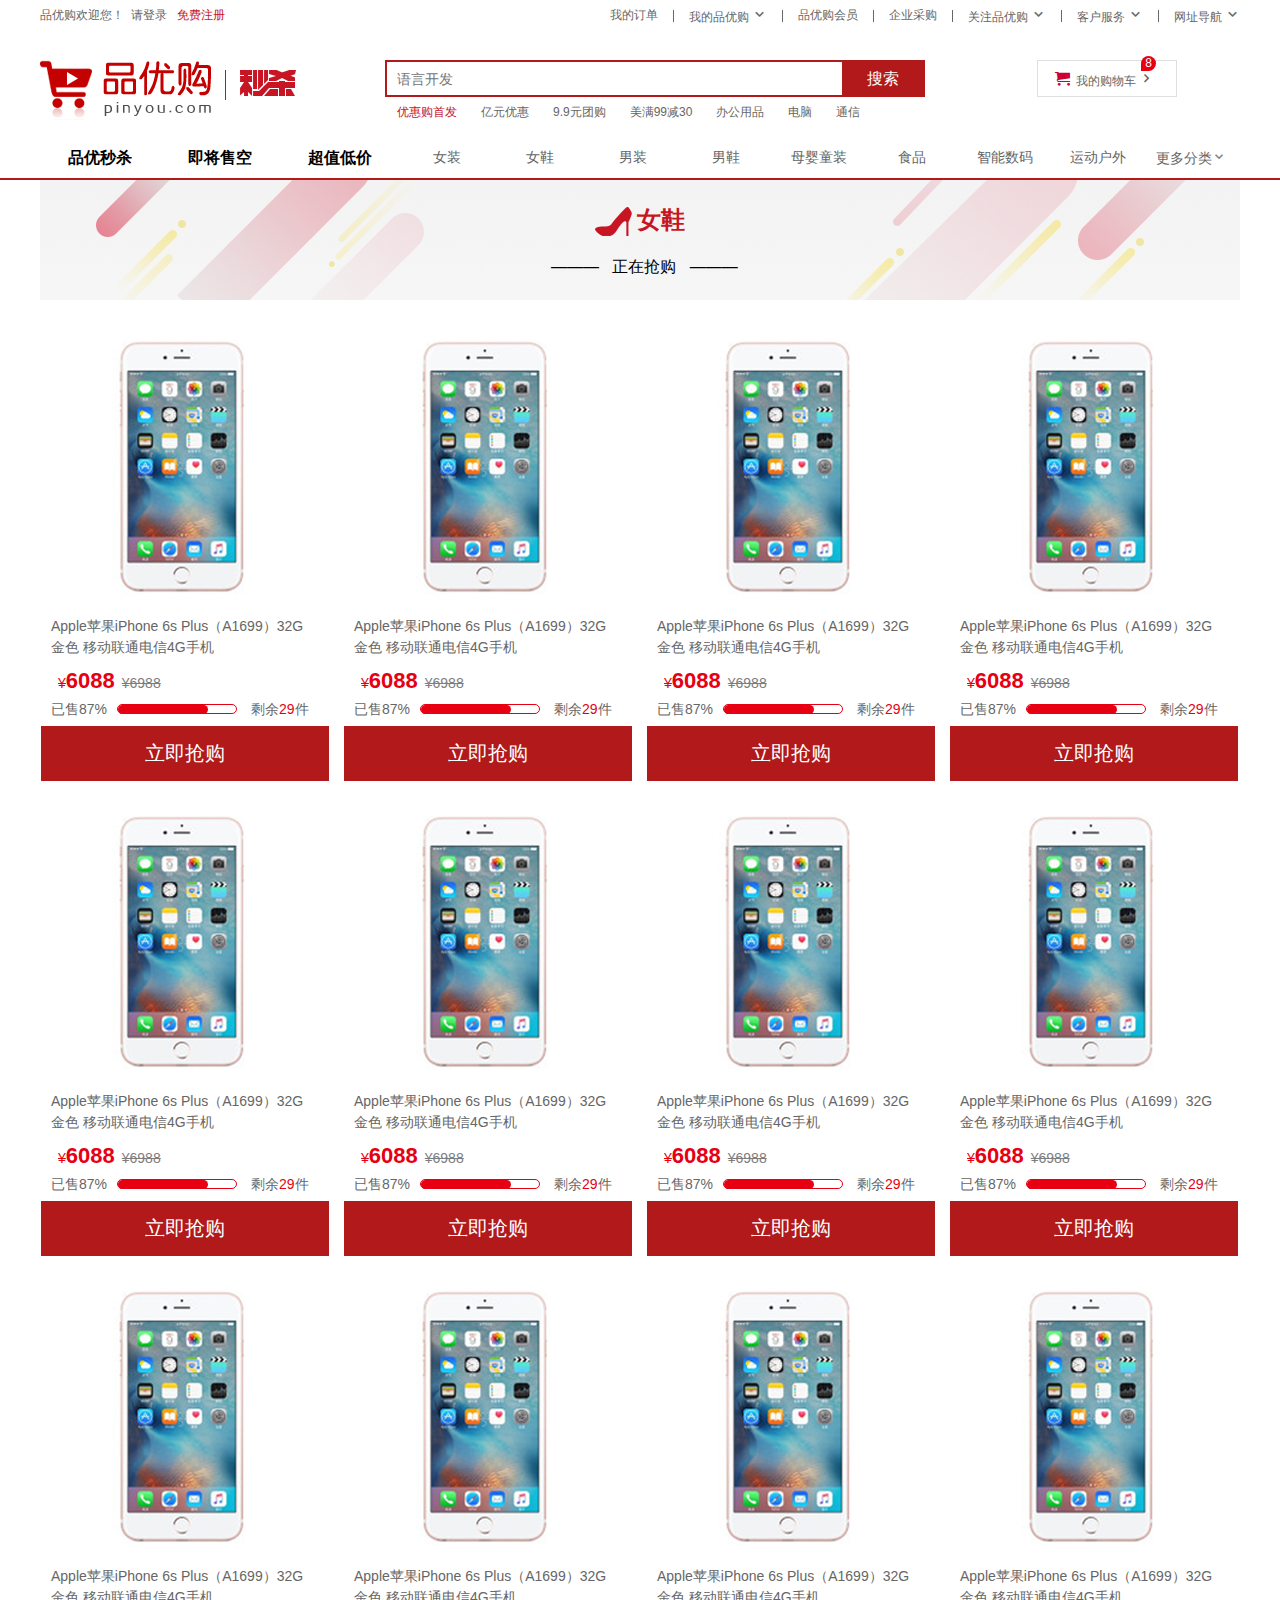
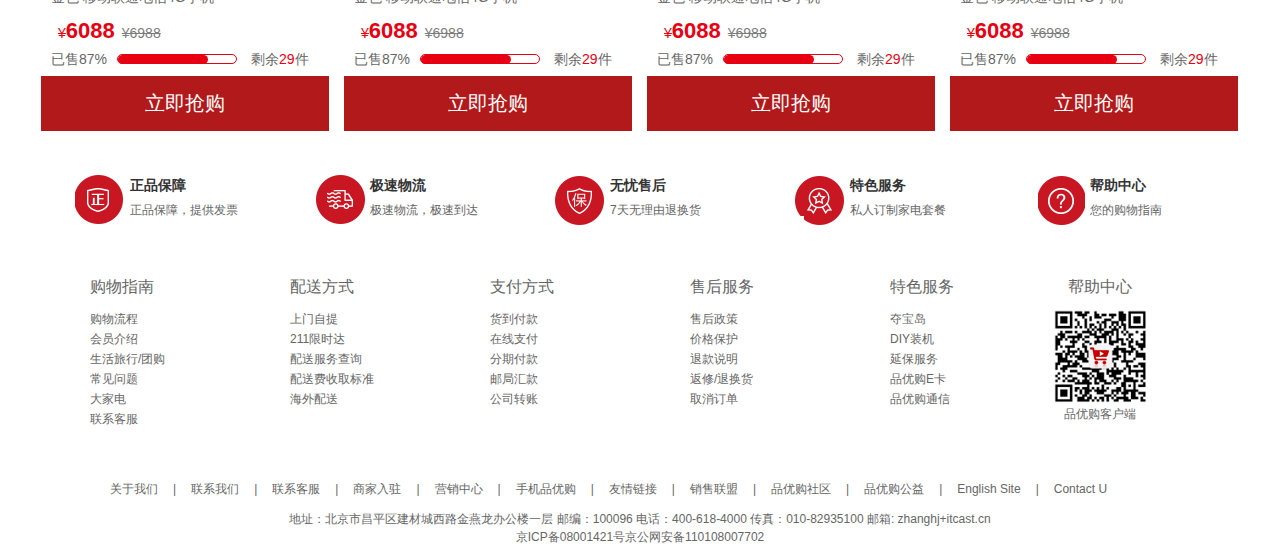
<file: list.html>
<!DOCTYPE html>
<html lang="en">

<head>
    <meta charset="UTF-8">
    <meta name="viewport" content="width=device-width, initial-scale=1.0">
    <!-- 主页注意tdk -->
    <!-- title:网站名—网站介绍 -->
    <title>列表页品优购-综合网购首选-正品低价、品质保障、配送及时、轻松购物！</title>
    <!-- description:网站说明 -->
    <meta name="description"
        content="品优购商城-专业的综合网上购物商城,销售家电、数码通讯、电脑、家居百货、服装服饰、母婴、图书、食品等数万个品牌优质商品.便捷、诚信的服务，为您提供愉悦的网上购物体验!">
    <!-- keywords：关键词 -->
    <meta name="keywords" content="网上购物,网上商城,手机,笔记本,电脑,MP3,CD,VCD,DV,相机,数码,配件,手表,存储卡,京东">
    <!-- 连接我们的初始化样式 -->
    <link rel="stylesheet" href="css/base.css">
    <!-- 连接我们的公共样式 -->
    <link rel="stylesheet" href="css/common.css">
    <!-- 连接我们的列表页页样式 -->
    <link rel="stylesheet" href="css/list.css">
    <!-- 引用我们的favicon图标 -->
    <link rel="shortcut icon" href="favicon.ico">
</head>

<body>
    <!-- shortcut快捷导航栏 start -->
    <div class="shortcut w">
        <!-- 左部模块 -->
        <div class="fl">
            <h6 class="fl">品优购欢迎您！&nbsp;</h6>
            <p class="fl"><a href="login.html">&nbsp;请登录 </a><a href="regist.html" class="font-red">&nbsp; 免费注册</a></p>
        </div>
        <!-- 右部模块 -->
        <div class="fr">
            <ul>
                <li><a href="#">我的订单</a></li>
                <li></li>
                <li class="bottomicon"><a href="#">我的品优购</a></li>
                <li></li>
                <li><a href="#">品优购会员</a></li>
                <li></li>
                <li><a href="#">企业采购</a></li>
                <li></li>
                <li class="bottomicon"><a href="#">关注品优购</a></li>
                <li></li>
                <li class="bottomicon"><a href="#">客户服务</a></li>
                <li></li>
                <li class="bottomicon"><a href="#">网址导航</a></li>
            </ul>
        </div>
    </div>
    <!-- shortcut快捷导航栏 end -->
    <!-- header头部模块 start -->
    <header>
        <div class="w">
            <!-- logo模块 h1>a href:index.html title:品优购>品优购 -->
            <div class="logo">
                <h1><a href="index.html" title="品优购商城-专业的综合网上购物商城">品优购商城</a></h1>
                <i></i>
                <img src="images/sklogo.png" alt="">
            </div>
            <!-- search搜索模块 -->
            <div class="search">
                <input type="search" placeholder="语言开发">
                <button>搜索</button>
            </div>
            <!-- hotwords热词模块 -->
            <div class="hotwords">
                <ul>
                    <li><a href="#" class="font-red">优惠购首发</a></li>
                    <li><a href="#">亿元优惠</a></li>
                    <li><a href="#">9.9元团购</a></li>
                    <li><a href="#">美满99减30</a></li>
                    <li><a href="#">办公用品</a></li>
                    <li><a href="#">电脑</a></li>
                    <li><a href="#">通信</a></li>
                </ul>
            </div>
            <!-- shopcar购物车模块 -->
            <div class="shopcar">
                <a href="#">
                    我的购物车
                    <i>8</i>
                </a>

            </div>
        </div>
    </header>
    <!-- header头部模块 end -->
    <!-- nav导航栏模块 start -->
    <div class="nav">
        <div class="w">
            <div class="sk_left fl">
                <ul>
                    <li><a href="#">品优秒杀</a></li>
                    <li><a href="#">即将售空</a></li>
                    <li><a href="#">超值低价</a></li>
                </ul>
            </div>
            <div class="sk_right fl">
                <ul>
                    <li><a href="#">女装</a></li>
                    <li><a href="#">女鞋</a></li>
                    <li><a href="#">男装</a></li>
                    <li><a href="#">男鞋</a></li>
                    <li><a href="#">母婴童装</a></li>
                    <li><a href="#">食品</a></li>
                    <li><a href="#">智能数码</a></li>
                    <li><a href="#">运动户外</a></li>
                    <li><a href="#">更多分类</a></li>
                </ul>
            </div>
        </div>
    </div>
    <!-- nav导航栏模块 end -->
    <!-- banner横幅模块 start -->
    <div class="banner w">
        <h2><img src="images/shoes.png" alt="">女鞋</h2>
        <p>&nbsp;&nbsp;———&nbsp;&nbsp;&nbsp;正在抢购&nbsp;&nbsp;&nbsp;———</p>
    </div>
    <!-- banner横幅模块 end -->
    <!-- sk_cont秒杀内容 start -->
    <div class="sk_cont w clearfix">
        <ul>
            <li><a href="detail.html">
                    <div class="image"><img src="upload/phone.png" alt=""></div>
                    <div class="text">
                        <p>Apple苹果iPhone 6s Plus（A1699）32G 金色 移动联通电信4G手机</p>
                        <h4><i class="red">¥</i>6088<i>¥6988</i></h4>
                        <span>已售87%<div class="jindu"></div>
                            剩余<i>29</i>件</span>
                    </div>
                    <button>立即抢购</button>
                </a></li>
            <li><a href="detail.html">
                    <div class="image"><img src="upload/phone.png" alt=""></div>
                    <div class="text">
                        <p>Apple苹果iPhone 6s Plus（A1699）32G 金色 移动联通电信4G手机</p>
                        <h4><i class="red">¥</i>6088<i>¥6988</i></h4>
                        <span>已售87%<div class="jindu"></div>
                            剩余<i>29</i>件</span>
                    </div>
                    <button>立即抢购</button>
                </a></li>
            <li><a href="detail.html">
                    <div class="image"><img src="upload/phone.png" alt=""></div>
                    <div class="text">
                        <p>Apple苹果iPhone 6s Plus（A1699）32G 金色 移动联通电信4G手机</p>
                        <h4><i class="red">¥</i>6088<i>¥6988</i></h4>
                        <span>已售87%<div class="jindu"></div>
                            剩余<i>29</i>件</span>
                    </div>
                    <button>立即抢购</button>
                </a></li>
            <li><a href="detail.html">
                    <div class="image"><img src="upload/phone.png" alt=""></div>
                    <div class="text">
                        <p>Apple苹果iPhone 6s Plus（A1699）32G 金色 移动联通电信4G手机</p>
                        <h4><i class="red">¥</i>6088<i>¥6988</i></h4>
                        <span>已售87%<div class="jindu"></div>
                            剩余<i>29</i>件</span>
                    </div>
                    <button>立即抢购</button>
                </a></li>
            <li><a href="detail.html">
                    <div class="image"><img src="upload/phone.png" alt=""></div>
                    <div class="text">
                        <p>Apple苹果iPhone 6s Plus（A1699）32G 金色 移动联通电信4G手机</p>
                        <h4><i class="red">¥</i>6088<i>¥6988</i></h4>
                        <span>已售87%<div class="jindu"></div>
                            剩余<i>29</i>件</span>
                    </div>
                    <button>立即抢购</button>
                </a></li>
            <li><a href="detail.html">
                    <div class="image"><img src="upload/phone.png" alt=""></div>
                    <div class="text">
                        <p>Apple苹果iPhone 6s Plus（A1699）32G 金色 移动联通电信4G手机</p>
                        <h4><i class="red">¥</i>6088<i>¥6988</i></h4>
                        <span>已售87%<div class="jindu"></div>
                            剩余<i>29</i>件</span>
                    </div>
                    <button>立即抢购</button>
                </a></li>
            <li><a href="detail.html">
                    <div class="image"><img src="upload/phone.png" alt=""></div>
                    <div class="text">
                        <p>Apple苹果iPhone 6s Plus（A1699）32G 金色 移动联通电信4G手机</p>
                        <h4><i class="red">¥</i>6088<i>¥6988</i></h4>
                        <span>已售87%<div class="jindu"></div>
                            剩余<i>29</i>件</span>
                    </div>
                    <button>立即抢购</button>
                </a></li>
            <li><a href="detail.html">
                    <div class="image"><img src="upload/phone.png" alt=""></div>
                    <div class="text">
                        <p>Apple苹果iPhone 6s Plus（A1699）32G 金色 移动联通电信4G手机</p>
                        <h4><i class="red">¥</i>6088<i>¥6988</i></h4>
                        <span>已售87%<div class="jindu"></div>
                            剩余<i>29</i>件</span>
                    </div>
                    <button>立即抢购</button>
                </a></li>
            <li><a href="detail.html">
                    <div class="image"><img src="upload/phone.png" alt=""></div>
                    <div class="text">
                        <p>Apple苹果iPhone 6s Plus（A1699）32G 金色 移动联通电信4G手机</p>
                        <h4><i class="red">¥</i>6088<i>¥6988</i></h4>
                        <span>已售87%<div class="jindu"></div>
                            剩余<i>29</i>件</span>
                    </div>
                    <button>立即抢购</button>
                </a></li>
            <li><a href="detail.html">
                    <div class="image"><img src="upload/phone.png" alt=""></div>
                    <div class="text">
                        <p>Apple苹果iPhone 6s Plus（A1699）32G 金色 移动联通电信4G手机</p>
                        <h4><i class="red">¥</i>6088<i>¥6988</i></h4>
                        <span>已售87%<div class="jindu"></div>
                            剩余<i>29</i>件</span>
                    </div>
                    <button>立即抢购</button>
                </a></li>
            <li><a href="detail.html">
                    <div class="image"><img src="upload/phone.png" alt=""></div>
                    <div class="text">
                        <p>Apple苹果iPhone 6s Plus（A1699）32G 金色 移动联通电信4G手机</p>
                        <h4><i class="red">¥</i>6088<i>¥6988</i></h4>
                        <span>已售87%<div class="jindu"></div>
                            剩余<i>29</i>件</span>
                    </div>
                    <button>立即抢购</button>
                </a></li>
            <li><a href="detail.html">
                    <div class="image"><img src="upload/phone.png" alt=""></div>
                    <div class="text">
                        <p>Apple苹果iPhone 6s Plus（A1699）32G 金色 移动联通电信4G手机</p>
                        <h4><i class="red">¥</i>6088<i>¥6988</i></h4>
                        <span>已售87%<div class="jindu"></div>
                            剩余<i>29</i>件</span>
                    </div>
                    <button>立即抢购</button>
                </a></li>
    </div>
    <!-- sk_cont秒杀内容 end -->
    <!-- footer页尾模块 start -->
    <div class="footer w">
        <!-- 服务模块 -->
        <div class="footer_service">
            <ul>
                <li>
                    <div class="licon i1"></div>
                    <h3>正品保障</h3>
                    <p>正品保障，提供发票</p>
                </li>
                <li>
                    <div class="licon i2"></div>
                    <h3>极速物流</h3>
                    <p>极速物流，极速到达</p>
                </li>
                <li>
                    <div class="licon i3"></div>
                    <h3>无忧售后</h3>
                    <p>7天无理由退换货</p>
                </li>
                <li>
                    <div class="licon i4"></div>
                    <h3>特色服务</h3>
                    <p>私人订制家电套餐</p>
                </li>
                <li>
                    <div class="licon i5"></div>
                    <h3>帮助中心</h3>
                    <p>您的购物指南</p>
                </li>
            </ul>
        </div>
        <!-- 帮助模块 -->
        <div class="footer_help">
            <ul>
                <li>
                    <dt>购物指南</dt>
                    <dd><a href="#">购物流程</a></dd>
                    <dd><a href="#">会员介绍</a></dd>
                    <dd><a href="#">生活旅行/团购</a></dd>
                    <dd><a href="#">常见问题</a></dd>
                    <dd><a href="#">大家电</a></dd>
                    <dd><a href="#">联系客服</a></dd>
                </li>
                <li>
                    <dt>配送方式</dt>
                    <dd><a href="#">上门自提</a></dd>
                    <dd><a href="#">211限时达</a></dd>
                    <dd><a href="#">配送服务查询</a></dd>
                    <dd><a href="#">配送费收取标准</a></dd>
                    <dd><a href="#">海外配送</a></dd>
                </li>
                <li>
                    <dt>支付方式</dt>
                    <dd><a href="#">货到付款</a></dd>
                    <dd><a href="#">在线支付</a></dd>
                    <dd><a href="#">分期付款</a></dd>
                    <dd><a href="#">邮局汇款</a></dd>
                    <dd><a href="#">公司转账</a></dd>
                </li>
                <li>
                    <dt>售后服务</dt>
                    <dd><a href="#">售后政策</a></dd>
                    <dd><a href="#">价格保护</a></dd>
                    <dd><a href="#">退款说明</a></dd>
                    <dd><a href="#">返修/退换货</a></dd>
                    <dd><a href="#">取消订单</a></dd>
                </li>
                <li>
                    <dt>特色服务</dt>
                    <dd><a href="#">夺宝岛</a></dd>
                    <dd><a href="#">DIY装机</a></dd>
                    <dd><a href="#">延保服务</a></dd>
                    <dd><a href="#">品优购E卡</a></dd>
                    <dd><a href="#">品优购通信</a></dd>
                </li>
                <li>
                    <dt>帮助中心</dt>
                    <img src="images/ma.png" alt="">
                    <dd><a href="#">品优购客户端</a></dd>
                </li>
            </ul>
        </div>
        <!-- 版权模块 -->
        <div class="footer_copyright">
            <div class="links">
                <ul>
                    <li><a href="#">关于我们</a>|</li>
                    <li><a href="#">联系我们</a>|</li>
                    <li><a href="#">联系客服</a>|</li>
                    <li><a href="#">商家入驻</a>|</li>
                    <li><a href="#">营销中心</a>|</li>
                    <li><a href="#">手机品优购</a>|</li>
                    <li><a href="#">友情链接</a>|</li>
                    <li><a href="#">销售联盟</a>|</li>
                    <li><a href="#">品优购社区</a>|</li>
                    <li><a href="#">品优购公益</a>|</li>
                    <li><a href="#">English Site</a>|</li>
                    <li><a href="#">Contact U</a></li>
                </ul>
            </div>
            <div class="copyright">
                <p>
                    地址：北京市昌平区建材城西路金燕龙办公楼一层 邮编：100096 电话：400-618-4000 传真：010-82935100 邮箱:
                    zhanghj+itcast.cn <br>
                    京ICP备08001421号京公网安备110108007702
                </p>
            </div>


        </div>
    </div>
    <!-- footer页尾模块 end -->
</body>

</html>
</file>
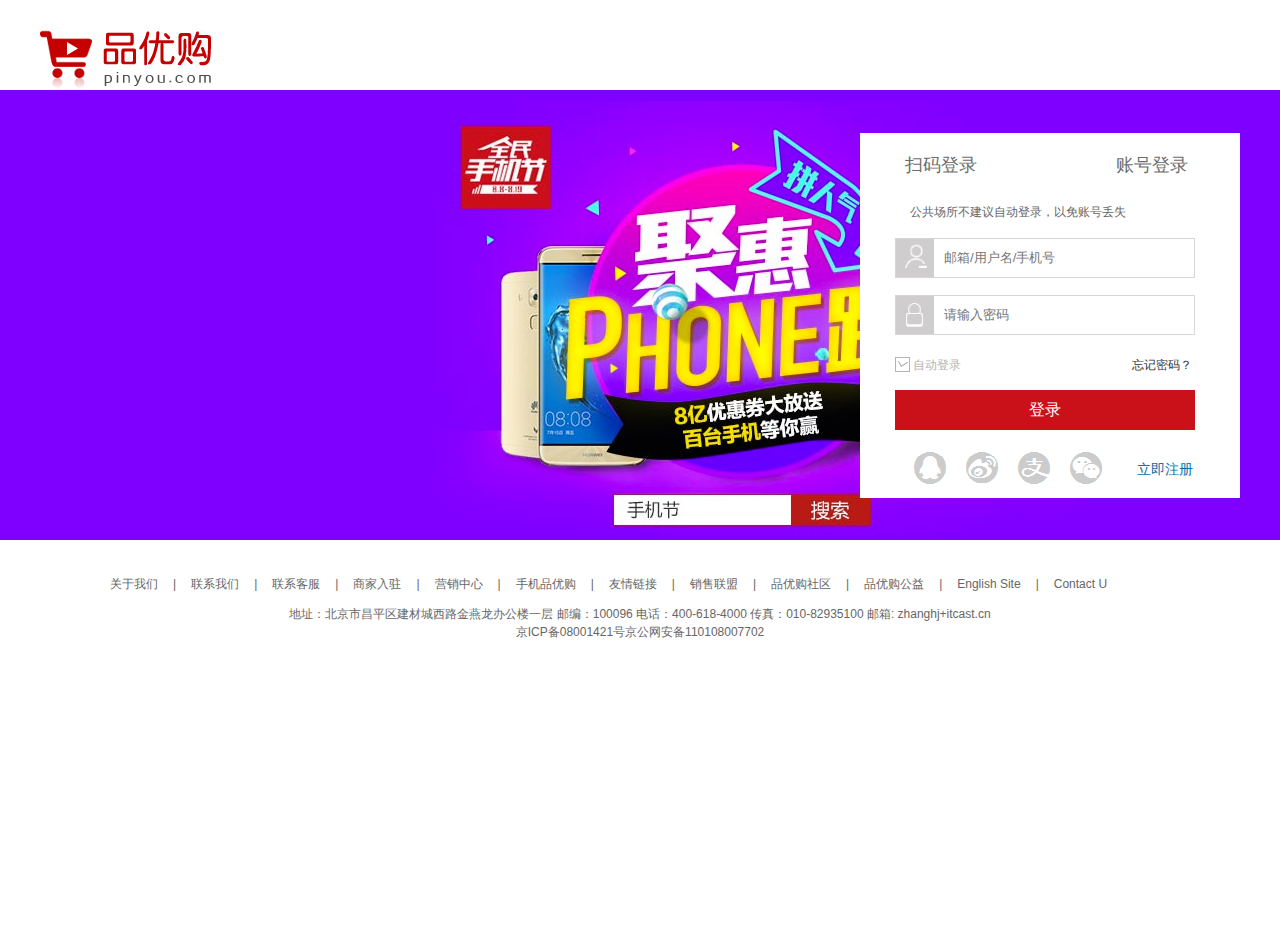
<file: login.html>
<!DOCTYPE html>
<html lang="en">

<head>
    <meta charset="UTF-8">
    <meta name="viewport" content="width=device-width, initial-scale=1.0">
    <!-- 主页注意tdk -->
    <!-- title:网站名—网站介绍 -->
    <title>品优购登录页</title>
    <!-- 连接我们的初始化样式 -->
    <link rel="stylesheet" href="css/base.css">
    <!-- 连接我们的公共样式 -->
    <link rel="stylesheet" href="css/common.css">
    <!-- 连接我们的主页样式 -->
    <link rel="stylesheet" href="css/login.css">
    <!-- 引用我们的favicon图标 -->
    <link rel="shortcut icon" href="favicon.ico">
</head>

<body>
    <!-- header头部模块 start -->
    <header>
        <div class="w">
            <!-- logo模块 h1>a href:index.html title:品优购>品优购 -->
            <div class="logo">
                <h1><a href="index.html" title="品优购商城-专业的综合网上购物商城">品优购商城</a></h1>
            </div>
        </div>
    </header>
    <!-- header头部模块 end -->
    <div class="login_banner">
        <div class="w">
            <div class="login">
                <section class="tlogin">
                    <a href="#" class="left">扫码登录</a>
                    <a href="#" class="right">账号登录</a>
                </section>
                <p>公共场所不建议自动登录，以免账号丢失</p>
                <div class="inp">
                    <img src="imagedl/zh.jpg" alt="">
                    <input type="email" placeholder="邮箱/用户名/手机号">
                </div>
                <div class="inp">
                    <img src="imagedl/pw.jpg" alt="">
                    <input type="password" placeholder="请输入密码">
                </div>
                <span class="aufo"><i class="auto"><i class="imgdui"></i>自动登录</i><i class="forget">忘记密码？</i></span>
                <button>登录</button>
                <span class="bottom"><img src="imagedl/logo.png" alt=""><a href="regist.html">立即注册</a></span>
            </div>
        </div>
    </div>
    <!-- footer页尾模块 start -->
    <div class="footer w">
        <!-- 版权模块 -->
        <div class="footer_copyright">
            <div class="links">
                <ul>
                    <li><a href="#">关于我们</a>|</li>
                    <li><a href="#">联系我们</a>|</li>
                    <li><a href="#">联系客服</a>|</li>
                    <li><a href="#">商家入驻</a>|</li>
                    <li><a href="#">营销中心</a>|</li>
                    <li><a href="#">手机品优购</a>|</li>
                    <li><a href="#">友情链接</a>|</li>
                    <li><a href="#">销售联盟</a>|</li>
                    <li><a href="#">品优购社区</a>|</li>
                    <li><a href="#">品优购公益</a>|</li>
                    <li><a href="#">English Site</a>|</li>
                    <li><a href="#">Contact U</a></li>
                </ul>
            </div>
            <div class="copyright">
                <p>
                    地址：北京市昌平区建材城西路金燕龙办公楼一层 邮编：100096 电话：400-618-4000 传真：010-82935100 邮箱:
                    zhanghj+itcast.cn <br>
                    京ICP备08001421号京公网安备110108007702
                </p>
            </div>


        </div>
    </div>
    <!-- footer页尾模块 end -->
</body>

</html>
</file>
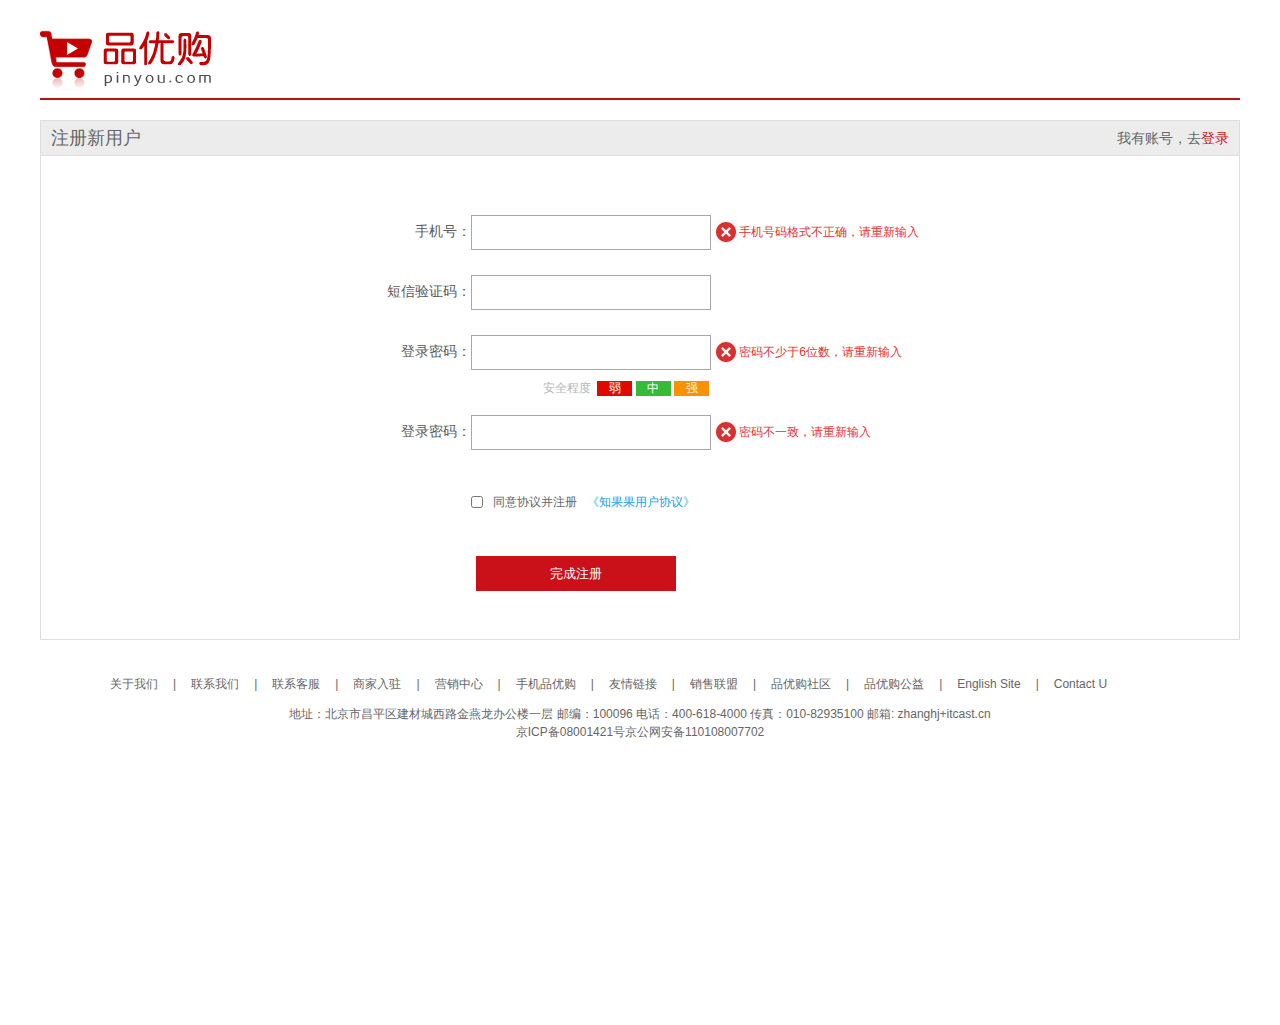
<file: regist.html>
<!DOCTYPE html>
<html lang="en">

<head>
    <meta charset="UTF-8">
    <meta name="viewport" content="width=device-width, initial-scale=1.0">
    <title>列表页注册页</title>
    <link rel="stylesheet" href="css/base.css">
    <!-- 连接我们的公共样式 -->
    <link rel="stylesheet" href="css/common.css">
    <!-- 连接我们的列表页页样式 -->
    <link rel="stylesheet" href="css/regist.css">
    <!-- 引用我们的favicon图标 -->
    <link rel="shortcut icon" href="favicon.ico">
</head>

<body>
    <!-- header头部模块 start -->
    <header>
        <div class="w">
            <!-- logo模块 h1>a href:index.html title:品优购>品优购 -->
            <div class="logo">
                <h1><a href="index.html" title="品优购商城-专业的综合网上购物商城">品优购商城</a></h1>
            </div>
        </div>
    </header>
    <!-- header头部模块 end -->
    <!-- 注册内容模块 start -->
    <div class="re_con w">
        <div class="con_hd">
            <span>注册新用户</span>
            <i>我有账号，去<a href="login.html" class="font-red">登录</a></i>
        </div>
        <div class="con_bd">
            <ul>
                <li><label for="tel">手机号：</label><input type="tel" id="tel">
                    <i class="error"><img src="images/error.jpg" alt="">手机号码格式不正确，请重新输入</i>
                </li>
                <li>
                    <label for="ym">短信验证码：</label><input type="text" id="ym">
                </li>
                <li>
                    <label for="password">登录密码：</label><input type="password" id="password">
                    <i class="error"><img src="images/error.jpg" alt="">密码不少于6位数，请重新输入</i>
                </li>
                <li class="sf">
                    <i>安全程度</i>
                    <i class="red smbox">弱</i>
                    <i class="green smbox">中</i>
                    <i class="yellow smbox">强</i>
                </li>
                <li class="nomt">
                    <label for="repassword">登录密码：</label><input type="password" id="repassword">
                    <i class="error"><img src="images/error.jpg" alt="">密码不一致，请重新输入</i>
                </li>
                <li class="xy">
                    <input type="checkbox"><span>同意协议并注册<a href="#">《知果果用户协议》</a></span>
                </li>
                <li><button>完成注册</button></li>
            </ul>
        </div>
    </div>
    <!-- 注册内容模块 end -->
    <!-- footer页尾模块 start -->
    <div class="footer w">
        <!-- 版权模块 -->
        <div class="footer_copyright">
            <div class="links">
                <ul>
                    <li><a href="#">关于我们</a>|</li>
                    <li><a href="#">联系我们</a>|</li>
                    <li><a href="#">联系客服</a>|</li>
                    <li><a href="#">商家入驻</a>|</li>
                    <li><a href="#">营销中心</a>|</li>
                    <li><a href="#">手机品优购</a>|</li>
                    <li><a href="#">友情链接</a>|</li>
                    <li><a href="#">销售联盟</a>|</li>
                    <li><a href="#">品优购社区</a>|</li>
                    <li><a href="#">品优购公益</a>|</li>
                    <li><a href="#">English Site</a>|</li>
                    <li><a href="#">Contact U</a></li>
                </ul>
            </div>
            <div class="copyright">
                <p>
                    地址：北京市昌平区建材城西路金燕龙办公楼一层 邮编：100096 电话：400-618-4000 传真：010-82935100 邮箱:
                    zhanghj+itcast.cn <br>
                    京ICP备08001421号京公网安备110108007702
                </p>
            </div>


        </div>
    </div>
    <!-- footer页尾模块 end -->
</body>

</html>
</file>
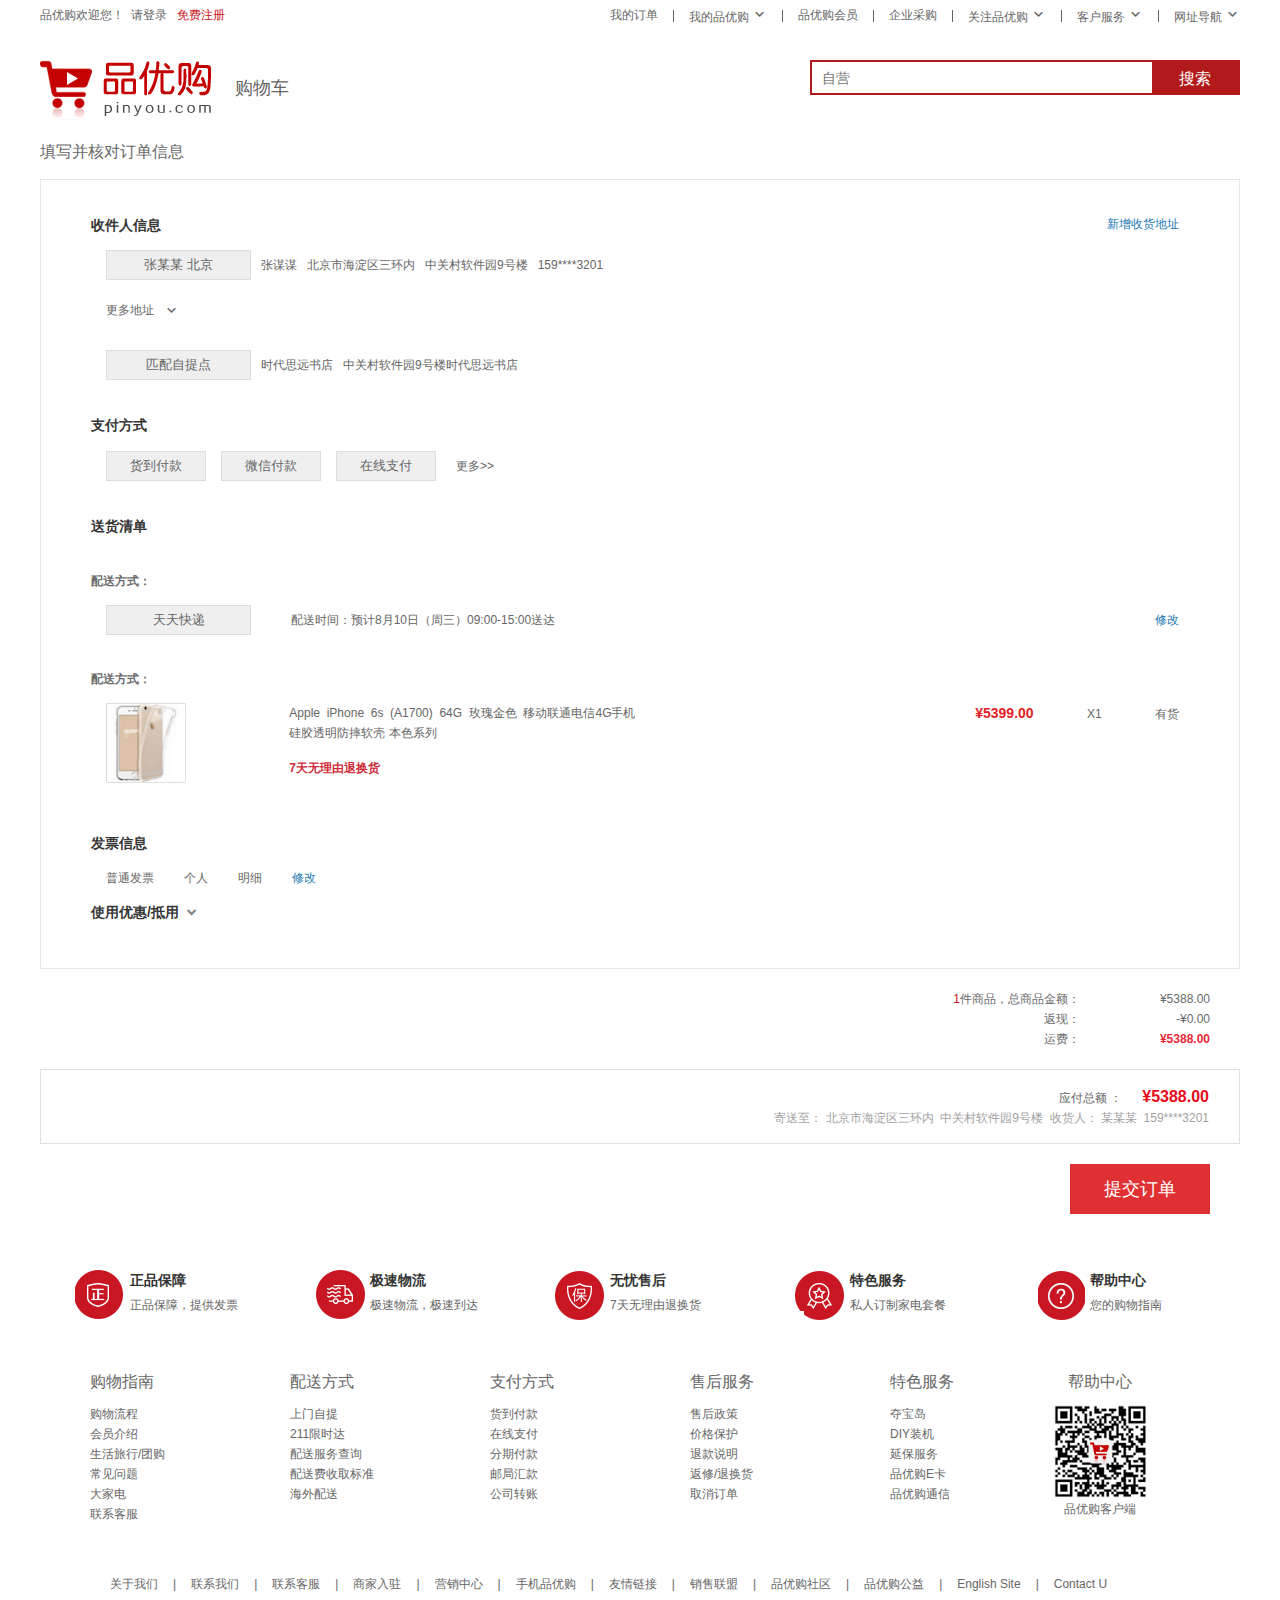
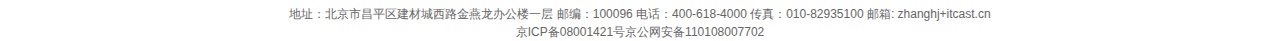
<file: submit.html>
<!DOCTYPE html>
<html lang="en">

<head>
    <meta charset="UTF-8">
    <meta name="viewport" content="width=device-width, initial-scale=1.0">
    <title>品优购提交订单页</title>
    <!-- 连接我们的初始化样式 -->
    <link rel="stylesheet" href="css/base.css">
    <!-- 连接我们的公共样式 -->
    <link rel="stylesheet" href="css/common.css">
    <!-- 连接我们的主页样式 -->
    <link rel="stylesheet" href="css/submit.css">
    <!-- 引用我们的favicon图标 -->
    <link rel="shortcut icon" href="favicon.ico">
</head>

<body>
    <!-- shortcut快捷导航栏 start -->
    <div class="shortcut w">
        <!-- 左部模块 -->
        <div class="fl">
            <h6 class="fl">品优购欢迎您！&nbsp;</h6>
            <p class="fl"><a href="login.html">&nbsp;请登录 </a><a href="regist.html" class="font-red">&nbsp; 免费注册</a></p>
        </div>
        <!-- 右部模块 -->
        <div class="fr">
            <ul>
                <li><a href="#">我的订单</a></li>
                <li></li>
                <li class="bottomicon"><a href="#">我的品优购</a></li>
                <li></li>
                <li><a href="#">品优购会员</a></li>
                <li></li>
                <li><a href="#">企业采购</a></li>
                <li></li>
                <li class="bottomicon"><a href="#">关注品优购</a></li>
                <li></li>
                <li class="bottomicon"><a href="#">客户服务</a></li>
                <li></li>
                <li class="bottomicon"><a href="#">网址导航</a></li>
            </ul>
        </div>
    </div>
    <!-- shortcut快捷导航栏 end -->
    <!-- header头部模块 start -->
    <header>
        <div class="w">
            <!-- logo模块 h1>a href:index.html title:品优购>品优购 -->
            <div class="logo">
                <h1><a href="index.html" title="品优购商城-专业的综合网上购物商城">品优购商城</a></h1>
                <h3><a href="shopcar.html">购物车</a></h3>
            </div>
            <!-- search搜索模块 -->
            <div class="search">
                <input type="search" placeholder="自营">
                <button>搜索</button>
            </div>
        </div>
    </header>
    <!-- header头部模块 end -->
    <!-- msg订单信息模块 start -->
    <div class="msg w">
        <h4>填写并核对订单信息</h4>
        <div class="msg_con">
            <div class="msg_main">
                <ul>
                    <li class="smsg">
                        <span class="lr">
                            <h5 class="fl">收件人信息</h5><i class="fr">新增收货地址</i>
                        </span>
                        <p><button>张某某 北京</button><span>张谋谋 &nbsp;&nbsp;北京市海淀区三环内 &nbsp;&nbsp;中关村软件园9号楼&nbsp;&nbsp;
                                159****3201</span></p>
                        <p class="addr">更多地址</p>
                        <p class="pipei"><button>匹配自提点</button><span>时代思远书店
                                &nbsp;&nbsp;中关村软件园9号楼时代思远书店</span></p>
                    </li>
                    <li class="payw">
                        <h5>支付方式</h5>
                        <p><button>货到付款</button><button>微信付款</button><button class="m20">在线支付</button><i>更多>></i></p>
                    </li>
                    <li class="slist">
                        <h5>送货清单</h5>
                        <h6>配送方式：</h6>
                        <div class="sl1">
                            <section class="left1 fl">
                                <button>天天快递</button><span>配送时间：预计8月10日（周三）09:00-15:00送达</span>
                            </section>
                            <section class="right1 fr">
                                <i>修改</i>
                            </section>
                        </div>
                        <h6>配送方式：</h6>
                        <div class="sl2">
                            <section class="left2 fl">
                                <img src="upload/submitphone.png" alt="">
                                <span>
                                    Apple &nbsp;iPhone &nbsp;6s &nbsp;(A1700) &nbsp;64G &nbsp;玫瑰金色
                                    &nbsp;移动联通电信4G手机<br>硅胶透明防摔软壳
                                    本色系列<br><i>7天无理由退换货</i>
                                </span>
                            </section>
                            <section class="right2 fr">
                                <i class="red_jia">¥5399.00</i>
                                <i>X1</i>
                                <i>有货</i>
                            </section>
                        </div>
                    </li>
                    <li class="fmsg">
                        <h5>发票信息</h5>
                        <p><i>普通发票</i><i>个人</i><i>明细</i><i class="bluef">修改</i></p>
                    </li>
                    <li class="youhui">
                        <h5>使用优惠/抵用</h5>
                    </li>
                </ul>
            </div>
            <div class="msg_bot1">
                <ul>
                    <li><span><i class="font-red">1</i>件商品，总商品金额：</span><i>¥5388.00</i></li>
                    <li><span>返现：</span><i>-¥0.00</i></li>
                    <li><span>运费：</span><i class="red">¥5388.00</i></li>
                </ul>
            </div>
            <div class="msg_bot2">
                <ul>
                    <li>应付总额&nbsp;：<i>¥5388.00</i></li>
                    <li>
                        <p>寄送至：&nbsp;北京市海淀区三环内 &nbsp;中关村软件园9号楼 &nbsp;收货人：&nbsp;某某某 &nbsp;159****3201</p>
                    </li>
                </ul>
            </div>
            <div class="subbtn">
                <button>提交订单</button>
            </div>
        </div>
    </div>
    <!-- msg订单信息模块 end -->
    <!-- footer页尾模块 start -->
    <div class="footer w">
        <!-- 服务模块 -->
        <div class="footer_service">
            <ul>
                <li>
                    <div class="licon i1"></div>
                    <h3>正品保障</h3>
                    <p>正品保障，提供发票</p>
                </li>
                <li>
                    <div class="licon i2"></div>
                    <h3>极速物流</h3>
                    <p>极速物流，极速到达</p>
                </li>
                <li>
                    <div class="licon i3"></div>
                    <h3>无忧售后</h3>
                    <p>7天无理由退换货</p>
                </li>
                <li>
                    <div class="licon i4"></div>
                    <h3>特色服务</h3>
                    <p>私人订制家电套餐</p>
                </li>
                <li>
                    <div class="licon i5"></div>
                    <h3>帮助中心</h3>
                    <p>您的购物指南</p>
                </li>
            </ul>
        </div>
        <!-- 帮助模块 -->
        <div class="footer_help">
            <ul>
                <li>
                    <dt>购物指南</dt>
                    <dd><a href="#">购物流程</a></dd>
                    <dd><a href="#">会员介绍</a></dd>
                    <dd><a href="#">生活旅行/团购</a></dd>
                    <dd><a href="#">常见问题</a></dd>
                    <dd><a href="#">大家电</a></dd>
                    <dd><a href="#">联系客服</a></dd>
                </li>
                <li>
                    <dt>配送方式</dt>
                    <dd><a href="#">上门自提</a></dd>
                    <dd><a href="#">211限时达</a></dd>
                    <dd><a href="#">配送服务查询</a></dd>
                    <dd><a href="#">配送费收取标准</a></dd>
                    <dd><a href="#">海外配送</a></dd>
                </li>
                <li>
                    <dt>支付方式</dt>
                    <dd><a href="#">货到付款</a></dd>
                    <dd><a href="#">在线支付</a></dd>
                    <dd><a href="#">分期付款</a></dd>
                    <dd><a href="#">邮局汇款</a></dd>
                    <dd><a href="#">公司转账</a></dd>
                </li>
                <li>
                    <dt>售后服务</dt>
                    <dd><a href="#">售后政策</a></dd>
                    <dd><a href="#">价格保护</a></dd>
                    <dd><a href="#">退款说明</a></dd>
                    <dd><a href="#">返修/退换货</a></dd>
                    <dd><a href="#">取消订单</a></dd>
                </li>
                <li>
                    <dt>特色服务</dt>
                    <dd><a href="#">夺宝岛</a></dd>
                    <dd><a href="#">DIY装机</a></dd>
                    <dd><a href="#">延保服务</a></dd>
                    <dd><a href="#">品优购E卡</a></dd>
                    <dd><a href="#">品优购通信</a></dd>
                </li>
                <li>
                    <dt>帮助中心</dt>
                    <img src="images/ma.png" alt="">
                    <dd><a href="#">品优购客户端</a></dd>
                </li>
            </ul>
        </div>
        <!-- 版权模块 -->
        <div class="footer_copyright">
            <div class="links">
                <ul>
                    <li><a href="#">关于我们</a>|</li>
                    <li><a href="#">联系我们</a>|</li>
                    <li><a href="#">联系客服</a>|</li>
                    <li><a href="#">商家入驻</a>|</li>
                    <li><a href="#">营销中心</a>|</li>
                    <li><a href="#">手机品优购</a>|</li>
                    <li><a href="#">友情链接</a>|</li>
                    <li><a href="#">销售联盟</a>|</li>
                    <li><a href="#">品优购社区</a>|</li>
                    <li><a href="#">品优购公益</a>|</li>
                    <li><a href="#">English Site</a>|</li>
                    <li><a href="#">Contact U</a></li>
                </ul>
            </div>
            <div class="copyright">
                <p>
                    地址：北京市昌平区建材城西路金燕龙办公楼一层 邮编：100096 电话：400-618-4000 传真：010-82935100 邮箱:
                    zhanghj+itcast.cn <br>
                    京ICP备08001421号京公网安备110108007702
                </p>
            </div>


        </div>
    </div>
    <!-- footer页尾模块 end -->
</body>

</html>
</file>
<file: css/base.css>
/* 初始化样式文件 */
/* 把我们所有标签的内外边距清零 */
* {
    margin: 0;
    padding: 0;
    box-sizing: border-box;
}

/* em 和 i 斜体的文字不倾斜 */
em,
i {
    font-style: normal
}

/* 去掉li 的小圆点 */
li {
    list-style: none
}

img {
    /* border 0 照顾低版本浏览器 如果 图片外面包含了链接会有边框的问题 */
    border: 0;
    /* 取消图片底侧有空白缝隙的问题 */
    vertical-align: middle
}

button {
    /* 当我们鼠标经过button 按钮的时候，鼠标变成小手 */
    cursor: pointer
}

a {
    color: #666;
    text-decoration: none
}

a:hover {
    color: #c81623
}

button,
input {
    /* "\5B8B\4F53" 就是宋体的意思 这样浏览器兼容性比较好 */
    font-family: Microsoft YaHei, Heiti SC, tahoma, arial, Hiragino Sans GB, "\5B8B\4F53", sans-serif;
    /* 默认有灰色边框手抖去掉 */
    border: 0;
    outline: none;
}

body {
    /* CSS3 抗锯齿形 让文字显示的更加清晰 */
    -webkit-font-smoothing: antialiased;
    background-color: #fff;
    font: 12px/1.5 Microsoft YaHei, Heiti SC, tahoma, arial, Hiragino Sans GB, "\5B8B\4F53", sans-serif;
    color: #666
}

.hide,
.none {
    display: none
}

/* 清除浮动 */
.clearfix:after {
    visibility: hidden;
    clear: both;
    display: block;
    content: ".";
    height: 0
}
</file>
<file: css/common.css>
/* 字体的大小和颜色样式已经定义过了 */
/* 字体图标声明 */
@font-face {
    font-family: 'icomoon';
    src: url('../fonts/icomoon.eot?tomleg');
    src: url('../fonts/icomoon.eot?tomleg#iefix') format('embedded-opentype'),
        url('../fonts/icomoon.ttf?tomleg') format('truetype'),
        url('../fonts/icomoon.woff?tomleg') format('woff'),
        url('../fonts/icomoon.svg?tomleg#icomoon') format('svg');
    font-weight: normal;
    font-style: normal;
    font-display: block;
}

/* 版型定位 */
.w {
    width: 1200px;
    margin: 0 auto;
}

.fl {
    float: left;
}

.fr {
    float: right;
}

.font-red {
    color: #C81623;
}

/* 1.快捷导航栏shortcut */
.shortcut {
    height: 30px;
    line-height: 30px;
}

/* sc-左部模块 */
.shortcut .fl h6 {
    font-size: 12px;
    font-weight: normal;
    color: #666;
}

.shortcut .fl a {
    font-size: 12px;
}

.shortcut .fl .regist {
    color: #cc0033;
}

/* sc-右部模块 */
.shortcut .fr ul li {
    float: left;
}

.shortcut .fr ul li a {
    font-size: 12px;
}

.shortcut .fr ul li:nth-child(2n) {
    width: 1px;
    height: 12px;
    margin: 10px 15px;
    background-color: #666;
}

.shortcut .fr ul .bottomicon a::after {
    content: '\e91e';
    margin-left: 3px;
    font-size: 15px;
    font-family: 'icomoon';
}

/* header头部模块 */
header .w {
    position: relative;
    height: 60px;
    margin-top: 30px;
}

/* hd-logo模块 */
header .logo h1 a {
    position: absolute;
    top: 0;
    left: 0;
    width: 180px;
    height: 60px;
    background: url(../images/logo\ .png) no-repeat;
    font-size: 0;
}

/* hd-search模块 */
header .search {
    position: absolute;
    top: 0;
    left: 345px;
    width: 540px;
    height: 37px;
    border: 2px solid #B1191A;
}

header .search input {
    float: left;
    width: 455px;
    height: 33px;
    font-size: 14px;
    padding-left: 10px;
}

header .search button {
    float: left;
    width: 81px;
    height: 33px;
    color: #ffffff;
    font-size: 16px;
    line-height: 33px;
    text-align: center;
    background-color: #B1191A;
}

/* hd-hotwords模块 */
header .hotwords {
    position: absolute;
    height: 30px;
    top: 37px;
    left: 345px;
}

header .hotwords ul li {
    float: left;
    height: 30px;
    text-align: center;
    line-height: 30px;
}

header .hotwords ul li a {
    padding: 0 12px;
    font-style: 12px;
}

/* hd-shopcar购物车模块 */
header .shopcar a {
    position: absolute;
    top: 0;
    right: 63px;
    width: 140px;
    height: 37px;
    border: 1px solid #DFDFDF;
    font-size: 12px;
    line-height: 35px;
    text-align: center;
}

header .shopcar a::before {
    content: '\e93a';
    font-family: 'icomoon';
    margin-right: 3px;
    color: #cc0033;
    font-size: 15px;
}

header .shopcar a::after {
    content: '\e920';
    font-family: 'icomoon';
    margin-right: 5px;
    font-size: 15px;
}

header .shopcar a i {
    position: absolute;
    top: -5px;
    right: 20px;
    width: 15px;
    height: 15px;
    line-height: 15px;
    font-size: 12px;
    color: #fff;
    background-color: #E60012;
    border-radius: 7.5px 7.5px 7.5px 0;
}

/* nav导航栏模块 */
.nav {
    height: 45px;
    line-height: 45px;
    margin-top: 15px;
    border-bottom: 2px solid #B1191A;
}

.nav .dropdown {
    position: relative;
}

/* 左边下拉菜单栏模块 */
.nav .dropdown dl dt {
    float: left;
    width: 210px;
    height: 45px;
    font-size: 16px;
    color: #fff;
    text-align: center;
    background-color: #B1191A;
}

.nav .dropdown dl .dd-con {
    /* display: none; */
    position: absolute;
    top: 45px;
}

.nav .dropdown dl .dd-con dd {
    width: 210px;
    height: 31px;
    line-height: 31px;
    padding-left: 10px;
    background-color: #C81623;
    border-left: 1px solid #B1191A;
}

.nav .dropdown dl .dd-con dd a {
    font-size: 14px;
    color: #fff;
}

.nav .dropdown dl .dd-con dd::after {
    float: right;
    content: '\e920';
    font-family: 'icomoon';
    margin-right: 10px;
    color: #fff;
}

.nav .dropdown dl .dd-con dd:hover {
    background-color: #fff;
}

.nav .dropdown dl .dd-con dd:hover a {
    color: #B1191A;
}

/* 右边导航栏项目组模块 */
.nav .navitems {
    margin-left: 15px;
}

.nav .navitems li {
    float: left;
}

.nav .navitems li a {
    display: inline-block;
    height: 45px;
    padding: 0 25px;
    text-align: center;
    font-size: 16px;
    color: #333333;
}

/* footer模块 */
.footer {
    height: 350px;
}

/* ft-service模块 */
.footer .footer_service {
    width: 100%;
    height: 50px;
    margin-top: 30px;
    padding: 0 20px;
}

.footer .footer_service ul li {
    float: left;
    width: 170px;
    height: 50px;
    margin-left: 70px;
}

.footer .footer_service ul li:first-child {
    margin-left: 15px;
}

.footer .footer_service ul li .licon {
    float: left;
    width: 50px;
    height: 50px;
    background: url(../images/icons.png) no-repeat;
    margin-right: 5px;
}

.footer .footer_service ul li .i1 {
    background-position: -254px -3px;
}

.footer .footer_service ul li .i2 {
    background-position: -254px -54px;
}

.footer .footer_service ul li .i3 {
    background-position: -257px -105px;
}

.footer .footer_service ul li .i4 {
    background-position: -258px -156px;
}

.footer .footer_service ul li .i5 {
    background-position: -255px -208px;
}

.footer .footer_service ul li h3 {
    display: inline-block;
    font-size: 14px;
    color: #333333;
    padding-bottom: 5px;
}

.footer .footer_service ul li p {
    font-size: 12px;
}

/* ft-help模块 */
.footer_help {
    height: 170px;
    margin: 50px 0 0 50px;

}

.footer_help ul li {
    float: left;
    width: 200px;
    height: 100%;
}

.footer_help ul li dt {
    font-size: 16px;
    margin-bottom: 10px;
}

.footer_help ul li dd a {
    font-size: 12px;
    line-height: 20px;
}

.footer_help ul li:nth-child(5n) {
    width: 150px;
}

.footer_help ul li:last-child {
    width: 120px;
    text-align: center;
}

.footer_help ul li:last-child image {
    width: 90px;
    height: 90px;
}

/* ft-copyright模块 */
.footer_copyright {
    height: 65px;
    text-align: center;
    margin-top: 35px;
}

/* 以后子盒子要加浮动，父盒子记得加高度或者清除浮动 */
/* 浮动盒子脱离标准流,水平居中要用Margin */
.footer_copyright .links {
    width: 1090px;
    height: 20px;
    margin: 0 auto 10px;
}

.footer_copyright .links ul li {
    float: left;
}

.footer_copyright .links ul li a {
    padding: 0 15px;
}
</file>
<file: css/index.css>
/* main主体模块 */
.main {
    height: 466px;
    margin-top: 10px;
}

/* main-焦点图模块 */
.focus {
    float: left;
    width: 720px;
    height: 455px;
    margin-left: 220px;
}

.focus a img {
    width: 100%;
    height: 100%;
}

/* main-快报模块 */
.newsflesh {
    float: right;
    width: 250px;
    height: 455px;
}

/* 新闻模块 */
.newsflesh .news {
    height: 170px;
    padding-left: 15px;
    border: 1px solid #ccc;
}

.newsflesh .news .news_hd {
    height: 35px;
    line-height: 35px;
    font-size: 14px;
    color: #333;
    border-bottom: 1px dotted #ccc;
}

.newsflesh .news .news_hd i {
    float: right;
    font-size: 12px;
    margin-right: 15px;
}

.newsflesh .news .news_hd i a::after {
    content: '\e920';
    font-family: 'icomoon';
    margin-left: 3px;
    font-size: 12px;
}

.newsflesh .news .news_bd {
    height: 135px;
    padding-top: 5px;
}

.newsflesh .news .news_bd ul li {
    height: 25px;
    line-height: 25px;
}

/* 生活服务模块 */

.newsflesh .life_service {
    height: 205px;
    border: 1px solid #ccc;
    border-top: 0;
}

.newsflesh .life_service ul li {
    float: left;
    width: 61px;
    height: 67px;
    text-align: center;
    padding: 10px 0;
    border-right: 1px solid #ccc;
    border-top: 1px solid #ccc;
}

.newsflesh .life_service ul li:nth-child(4n) {
    border-right: 0;
}

.newsflesh .life_service ul li .life-icon {
    display: block;
    margin: 0 auto;
    margin-bottom: 8px;
    width: 25px;
    height: 25px;
    background: url(../images/icons.png);
}

.newsflesh .life_service ul li .i1 {
    background-position: -15px -15px;
}

.newsflesh .life_service ul li .i2 {
    background-position: -80px -17px;
}

.newsflesh .life_service ul li .i3 {
    background-position: -142px -18px;
}

.newsflesh .life_service ul li .i4 {
    background-position: -205px -16px;
}

.newsflesh .life_service ul li .i5 {
    background-position: -15px -88px;
}

.newsflesh .life_service ul li .i6 {
    background-position: -80px -88px;
}

.newsflesh .life_service ul li .i7 {
    background-position: -142px -88px;
}

.newsflesh .life_service ul li .i8 {
    background-position: -205px -88px;
}

.newsflesh .life_service ul li .i9 {
    background-position: -15px -158px;
}

.newsflesh .life_service ul li .i10 {
    background-position: -80px -158px;
}

.newsflesh .life_service ul li .i11 {
    background-position: -142px -158px;
}

.newsflesh .life_service ul li .i12 {
    background-position: -205px -158px;
}

/* 打折模块 */
.newsflesh .bargain {
    height: 75px;
    margin-top: 5px;
}

.newsflesh .bargain img {
    width: 100%;
    height: 100%;
}

/* recommed推荐模块 */
.recom {
    height: 165px;
    margin-top: 10px;
}

.recom .recom_hd {
    float: left;
    width: 205px;
    height: 100%;
    padding: 40px 65px;
    text-align: center;
    font-size: 18px;
    color: #fff;
    background-color: #5C5251;
}

.recom .recom_hd i img {
    width: 60px;
    height: 60px;
    margin-bottom: 5px;
}

.recom .recom_bd {
    float: left;
    height: 165px;
    margin-left: 15px;
}

.recom .recom_bd ul li {
    float: left;
    width: 245px;
    height: 165px;
    padding: 15px 18px 0 15px;
    background-color: #EBEBEB;
    border-right: 1px solid #ccc;
    font-size: 12px;
}

.recom .recom_bd ul li:last-child {
    border-right: 0;
}

.recom .recom_bd ul li a img {
    float: right;
    height: 110px;
}

.recom .recom_bd ul li a h3 {
    font-size: 16px;
    margin-bottom: 5px;
    color: #333;
}

.recom .recom_bd ul li a i {
    display: inline-block;
    padding: 0 1px;
    font-size: 14px;
    color: #fff;
}

.recom .recom_bd ul li a span {
    display: block;
    width: 60px;
    height: 20px;
    margin-top: 20px;
    text-align: center;
    line-height: 20px;
    font-size: 14px;
    color: #fff;
    border-radius: 10px;
}

.recom .recom_bd ul li a .bblue1 {
    background-color: #00A0E8;
}

.recom .recom_bd ul li a .bgreen {
    background-color: #5FB200;
}

.recom .recom_bd ul li a .bred {
    background-color: #E2162F;
}

.recom .recom_bd ul li a .bblue2 {
    background-color: #0085FB;
}

/* like猜你喜欢模块 */
.like {
    height: 260px;
    margin-top: 30px;
}

/* like_hd部分 */
.like .like_hd {
    width: 100%;
    height: 30px;
    line-height: 30px;
}

.like .like_hd h3 {
    float: left;
    font-size: 18px;
    color: #333;
    font-weight: normal;
}

.like .like_hd i {
    float: right;
    font-size: 12px;
    margin-right: 10px;
}

.like .like_hd i::after {
    content: '';
    display: inline-block;
    width: 20px;
    height: 20px;
    vertical-align: middle;
    margin-left: 5px;
    background: url(../images/icons.png) no-repeat;
    background-position: -420px -110px;
    cursor: pointer;
}

/* like_bd部分 */
.like_bd {
    height: 210px;

    margin-top: 20px;
}

.like_bd ul li {
    position: relative;
    float: left;
    width: 200px;
    height: 100%;
    font-size: 12px;
}

.like_bd ul li img {
    display: block;
    margin: 0 auto;
}

.like_bd ul li:nth-child(4n) img {
    margin: 25px auto;
}

.like_bd ul li .text {
    position: absolute;
    top: 143px;
    left: 35px;
}

.like_bd ul li .text i {
    display: block;
    font-size: 18px;
    font-weight: 700;
    color: #E2162F;
}

/* intere有趣模块 */
.inter {
    height: 435px;
    margin-top: 40px;
}

.int_hd h3 {
    height: 30px;
    font-size: 18px;
    font-weight: normal;
    color: #333;
}

.int_bd {
    height: 405px;
}

.int_bd ul li {
    float: left;
}

.int_bd ul .box1 {
    position: relative;
    width: 390px;
    height: 405px;
    padding: 20px 50px 30px 20px;
    background-color: #B8BDDD;
}

.int_bd ul .box1 img {
    position: absolute;
    top: 110px;
    right: 50px;
}

.int_bd ul .box1 h4 {
    font-size: 18px;
    font-weight: normal;
    color: #3B468D;
}

.int_bd ul .box2 {
    width: 645px;
    height: 405px;
}

.int_bd ul .box2 .box2_hd {
    width: 645px;
    height: 40px;
    font-size: 14px;
    line-height: 40px;
    color: #333;
    text-align: center;
}

.int_bd ul .box2 .box2_hd h4 {
    float: left;
    width: 205px;
    height: 100%;
    margin-left: 5px;
}

.int_bd ul .box2 .box2_hd .pinpai {
    width: 410px;
}

.int_bd ul .box2 .box2_bd ul li {
    position: relative;
    float: left;
    width: 205px;
    height: 172px;
    margin-left: 5px;
    margin-top: 5px;
}

.int_bd ul .box2 .box2_bd ul .box22 {
    width: 410px;
    padding-left: 40px;
}

.int_bd ul .box2 .box2_bd ul li img {
    position: absolute;
    bottom: 0;
    right: 0;
    height: 150px;
}

.int_bd ul .box2 .box2_bd ul li h3 {
    font-size: 16px;
    color: #333;
    padding-top: 50px;
    padding-bottom: 10px;
}

.int_bd ul .box2 .box2_bd ul li p {
    font-size: 12px;
}

.int_bd ul .box3 {
    width: 120px;
}

/* floor模块 */
/* 家电模块 */
/* box_hd模块 */
.box_hd {
    height: 40px;
    line-height: 40px;
    margin-top: 15px;
    border-bottom: 3px solid #CA202C;
}

.box_hd h3 {
    float: left;
    font-size: 18px;
    font-weight: normal;
    color: #CA202C;
}

.box_hd .tab {
    float: right;
}

.box_hd .tab ul li {
    float: left;
}

.box_hd .tab ul li a {
    font-size: 14px;
    padding: 0 15px;
}

/* box_hd模块 */
.box_bd {
    height: 445px;
}

.box_bd .tab_cont {
    height: 360px;
}

/* 左边部分 */
.box_bd .tab_cont .left {
    position: relative;
    width: 210px;
    height: 360px;
}

.box_bd .tab_cont .left ul li {
    float: left;
    width: 105px;
    height: 30px;
    line-height: 30px;
    text-align: center;
    border-bottom: 1px solid #EDEDED;
}

.box_bd .tab_cont .left h4 {
    float: left;
    margin: 30px 50px 0;
    font-size: 18px;
    font-weight: normal;
    color: #C81623;
}

.box_bd .tab_cont .left p {
    float: left;
    margin: 0 75px;
    color: #C81623;
    margin-bottom: 10px;
}

.box_bd .tab_cont .left img {
    position: absolute;
    float: left;
    bottom: 30px;
    height: 145px;
    left: 25px;
}

/* 中间部分 */
.box_bd .tab_cont .center {
    position: relative;
    width: 330px;
    height: 360px;
    padding-top: 35px;
    padding-left: 30px;
    background-color: #AED6D8;
}

.box_bd .tab_cont .center h4 {
    font-weight: normal;
    font-size: 18px;
    color: #066C7D;
}

.box_bd .tab_cont .center p {
    font-size: 16px;
    color: #066C7D;
}

.box_bd .tab_cont .center img {
    position: absolute;
    top: 115px;
    left: 55px;
}

.box_bd .tab_cont .center ul {
    position: absolute;
    bottom: 15px;
    left: 130px;
}

.box_bd .tab_cont .center ul li {
    float: left;
    width: 12px;
    height: 12px;
    margin: 0 5px;
    border-radius: 7.5px;
    background-color: #3C3C3D;
}

.box_bd .tab_cont .center ul li:first-child {
    background-color: #fff;
}

/* 右边部分 */
.box_bd .tab_cont .right {
    width: 660px;
    height: 360px;
}

.box_bd .tab_cont .right .leftbox,
.rightbox,
.centerbox {
    width: 220px;
    height: 180px;
}

.box_bd .tab_cont .right li {
    position: relative;
    width: 220px;
    height: 180px;
    padding: 17px 0 0 20px;
}

.box_bd .tab_cont .right li a {
    color: #333;
}

.box_bd .tab_cont .right li h6 {
    font-size: 16px;
    font-weight: normal;
}

.box_bd .tab_cont .right li p {
    font-size: 14px;
    color: #E71525;
}

.box_bd .tab_cont .right li img {
    position: absolute;
    bottom: 0;
    right: 0;
}

.box_bd .tab_cont .right .centerbox li {
    height: 360px;
    text-align: left;
}

.box_bd .tab_cont .right .centerbox li h4 {
    font-size: 18px;
    font-weight: normal;
    margin-left: 30px;
    margin-top: 40px;
}

.box_bd .tab_cont .right .centerbox li p {
    margin-left: 15px;
    font-size: 16px;
    color: #9D9D9D;
}

.box_bd .tab_cont .right .centerbox li img {
    bottom: 65px;
    right: 15px;
}

.box_bd .bottom {
    margin-top: 30px;
}

/* 手机通讯模块 */
.floor_2 {
    margin-top: 40px;
}

.floor_2 .box_bd .tab_cont .left h4 {
    margin: 30px 25px 0;
}

.floor_2 .box_bd .tab_cont .left p {
    margin: 0 45px;
}

.floor_2 .box_bd .tab_cont .left img {
    left: 37px;
}

.floor_2 .box_bd .tab_cont .center {
    background-color: #C6E8B6;
}

.floor_2 .box_bd .tab_cont .center h4 {
    color: #4E872D;
}

.floor_2 .box_bd .tab_cont .center p {
    color: #4E872D;
}

.floor_2 .box_bd .tab_cont .center img {
    top: 115px;
    left: 90px;
}

.floor_2 .box_bd .tab_cont .right .centerbox li h4 {
    margin-left: 20px;
    margin-top: 47px;
}

.floor_2 .box_bd .tab_cont .right .centerbox li p {
    margin-left: 70px;
}

.floor_2 .box_bd .tab_cont .right .centerbox li img {
    bottom: 52px;
    right: 31px;
}

/* 电脑办公 */
.floor_3 {
    margin-top: 40px;
}

.floor_3 .box_bd .tab_cont .left h4 {
    margin: 30px 0 0 30px;
}

.floor_3 .box_bd .tab_cont .left p {
    margin: 0 65px;
}

.floor_3 .box_bd .tab_cont .left img {
    width: 170px;
    height: 120px;
    left: 25px;
}

.floor_3 .box_bd .tab_cont .center {
    background-color: #D7AAC9;
}

.floor_3 .box_bd .tab_cont .center h4 {
    color: #8D557C;
}

.floor_3 .box_bd .tab_cont .center p {
    color: #8D557C;
}

.floor_3 .box_bd .tab_cont .center img {
    top: 135px;
    left: 70px;
}

.floor_3 .box_bd .tab_cont .right .centerbox li h4 {
    margin-left: 25px;
    margin-top: 47px;
}

.floor_3 .box_bd .tab_cont .right .centerbox li p {
    margin-left: 35px;
}

.floor_3 .box_bd .tab_cont .right .centerbox li img {
    bottom: 35px;
    right: 40px;
}

.floor_3 .box_bd .bottom {
    margin-top: 10px;
}
</file>
<file: css/detail.css>
/* 导航栏部分 h45*/
.nav dl dt,
.nav dl dd {
    float: left;
    text-align: center;
    font-size: 16px;
}

.nav dl dt {
    width: 210px;
    color: #fff;
    background-color: #B1191A;
}

.nav dl dd {
    padding: 0 26px;
}

.nav dl dd:first-of-type {
    margin-left: 20px;
}

/* main主要模块 */
.main {
    height: 600px;
    margin-top: 25px;
}

/* top模块 */
.top {
    height: 20px;
    font-size: 12px;
}

.top i::after {
    content: '\e920';
    font-size: 13px;
    padding: 0 10px;
    font-family: 'icomoon';
}

/* left模块 */
.main .left {
    height: 580px;
    width: 410px;
}

.main .left .bigimg {
    height: 400px;
    line-height: 400px;
    text-align: center;
}

.main .left .image {
    margin-top: 35px;
    height: 60px;
    line-height: 60px;
}

.main .left .image span {
    display: inline-block;
    width: 60px;
    height: 60px;
    border: 1px solid transparent;
    text-align: center;
}

.main .left .image span:hover {
    border: 1px solid #B1191A;
}

/* 字体图标记得对齐 */
.main .left .image::before,
.image::after {
    content: '\e91f';
    font-family: 'icomoon';
    vertical-align: middle;
    font-size: 45px;
    color: #DDDDDD;
    cursor: pointer;
}

.main .left .image::after {
    content: '\e920';
}

.main .left .text {
    margin-top: 25px;
}

.main .left .text a {
    margin-left: 30px;
}

.main .left .text .share::before,
.heart::before {
    display: inline-block;
    content: '';
    width: 15px;
    height: 12px;
    vertical-align: middle;
    background: url(../imagecp/share.png) no-repeat;
}

.main .left .text .heart::before {
    background: url(../imagecp/heart.png) no-repeat;
}

.main .left .text .cmp {
    margin-left: 40px;
}

.main .left .text .cmp input {
    vertical-align: middle;
}

/* right部分 */
.main .right {
    width: 720px;
    height: 580px;
    margin-left: 30px;
}

.main .right h3 {
    font-size: 16px;
    color: #4F4F4F;
}

.main .right .com {
    font-size: 12px;
    color: #E1282D;
    margin-top: 15px;
}

.main .right dl {
    height: 35px;
}

.main .right dd,
.right dt {
    float: left;
}

.main .right dd {
    font-size: 12px;
}

.main .right dt {
    width: 70px;
    height: 35px;
    line-height: 35px;
    text-align: center;
}

.main .right .lh {
    vertical-align: top;
    line-height: 30px;
}

.main .right .tw {
    width: 650px;
    text-align: left;
}

/* 价格和促销模块 */

.main .right .jc {
    height: 115px;
    background-color: #FEE9EB;
    margin-top: 20px;
}

/* 价格模块 */
.main .right .jc .jg {
    overflow: hidden;
    height: 35px;
}

/* 左部分 */
.main .right .jc .jg .le {
    float: left;
    font-size: 12px;
    color: #CE2F3B;
}

.main .right .jc .jg .le i {
    font-size: 16px;
    color: #E1262C;
}

.main .right .jc .jg .le .num {
    font-size: 24px;
}

/* 右部分 */
.main .right .jc .jg .ri {
    float: right;
    margin-right: 10px;
}

.main .right .jc .jg .ri i {
    color: #3082B6;
}

/* 促销模块 */
.main .right .jc .cx {
    vertical-align: top;
    padding-right: 95px;
    height: 80px;
}

.main .right .jc .cxl {
    height: 80px;
}

.main .right .jc .cx p {
    margin-top: 0;
    line-height: 30px;
    color: #A3A1A1;
}

.main .right .jc .cx p span {
    display: inline-block;
    width: 40px;
    height: 23px;
    line-height: 23px;
    text-align: center;
    vertical-align: middle;
    color: #fff;
    background-color: #C81623;
}

/* 选择模块 */
.main .right .select {
    height: 470px;
}

.main .right .select a {
    display: inline-block;
    text-align: center;
    color: #4F4F4F;
    border: 1px solid transparent;
}

.main .right .select a:hover {
    border: 1px solid #B1191A;
}

/* 支持模块 */
.main .right .select .zc {
    height: 35px;
    line-height: 35px;
    color: #A3A1A1;
}

/* 配送模块 */
.main .right .select .psl {
    height: 80px;
}

.main .right .select .pst {
    height: 80px;
}

.main .right .select .ps {
    height: 80px;
    padding-right: 110px;
    line-height: 30px;
    color: #A3A1A1;
}

.main .right .select .ps span p .addr::after,
.da::after {
    content: '\e91e';
    padding: 0 2px;
    font-size: 15px;
    vertical-align: middle;
    font-family: 'icomoon';
}

.main .right .select .ps span p .da::after {
    padding-left: 20px;
}

/* 颜色模块 */
.main .right .select .h_40 {
    height: 40px;
}

.main .right .select .h_40 dt,
.h_40 dd {
    height: 40px;
    line-height: 40px;
}

.main .right .select .color a {
    width: 85px;
    height: 40px;
}

/* 版本模块 */
.main .right .select .bb a {
    width: 65px;
    height: 35px;
    line-height: 35px;
}

/* 容量模块 */
.main .right .select .rr a {
    width: 65px;
    height: 35px;
    line-height: 35px;
}

/* 购买方式模块 */
.main .right .select .fs a {
    width: 80px;
    height: 35px;
    line-height: 35px;
}

/* 套装模块 */
.main .right .select .tz a {
    width: 80px;
    height: 35px;
    line-height: 35px;
}

/* 结算模块 */
.main .right .select .jiesuan {
    width: 205px;
    height: 45px;
    margin-top: 20px;
    margin-left: 13px;
}

.main .right .select .jiesuan dd .numbox {
    width: 50px;
    height: 45px;
    border: 1px solid #A3A1A1;
}

.main .right .select .jiesuan dd .numbox li {
    float: left;
}

.main .right .select .jiesuan dd .numbox .one {
    width: 35px;
    height: 45px;
    text-align: center;
    line-height: 45px;
}

.main .right .select .jiesuan dd .numbox .jj {
    width: 13px;
    height: 44px;
    border-left: 1px solid #A3A1A1;
}

.main .right .select .jiesuan dd .numbox .jj i {
    display: block;
    height: 22.5px;
    line-height: 22.5px;
    text-align: center;
    border-bottom: 1px solid #A3A1A1;
    cursor: pointer;
}

.main .right .select .jiesuan dd .numbox .jj .nob {
    border-bottom: 0;
}

.main .right .select .jiesuan .car {
    width: 145px;
    height: 45px;
    margin-left: 10px;
    background-color: #C81623;
    line-height: 45px;
    text-align: center;
    font-size: 18px;
    color: #fff;
    cursor: pointer;
}

/* introuduce模块 */
.introduce {
    height: 2385px;
    margin-top: 30px;
}

/* 左边部分 */
.introduce .left {
    width: 210px;
    height: 100%;
    border: 1px solid #DDDDDD;
}

.introduce .left .le_hd {
    height: 30px;
}

.introduce .left .le_hd ul li {
    float: left;
}

.introduce .left .le_hd ul li a {
    display: block;
    width: 103px;
    height: 30px;
    color: #3A3A3A;
    line-height: 30px;
    text-align: center;
    font-size: 12px;
    border-left: 1px solid #E5E5E5;
    border-bottom: 1px solid #E5E5E5;
}

.introduce .left .le_hd ul li:first-child a {
    color: #C91D2A;
    border: 0;
}

.introduce .left .le_bd {
    height: 2355px;
}

.introduce .left .le_bd .fenlei {
    height: 145px;
    padding-left: 20px;
}

.introduce .left .le_bd .fenlei li {
    float: left;
}

.introduce .left .le_bd .fenlei li a {
    display: block;
    width: 88px;
    height: 29px;
    color: #3A3A3A;
    line-height: 29px;
}

.introduce .left .le_bd .gomai {
    margin-top: 10px;
    font-size: 14px;
    text-align: center;
    margin-right: 10px;
}

.introduce .left .le_bd .buy {
    height: 2195px;
    margin: 0 15px;
}

.introduce .left .le_bd .buy li a {
    display: block;
    width: 100%;
    height: 225px;
    margin-top: 13px;
    border-bottom: 1px solid #E5E5E5;
}

.introduce .left .le_bd .buy li a .im {
    height: 130px;
    text-align: center;
    line-height: 120px;
}

.introduce .left .le_bd .buy li a p {
    margin-bottom: 10px;
    white-space: nowrap;
    overflow: hidden;
    text-overflow: ellipsis;
    color: #3A3A3A;
}

.introduce .left .le_bd .buy li a i {
    font-weight: 700;
}

.introduce .left .le_bd .buy li a button {
    display: block;
    width: 95px;
    height: 30px;
    margin: 5px auto;
    color: #4F4F4F;
    font-size: 16px;
    line-height: 28px;
    text-align: center;
    border: 1px solid #DEDEDE;
}

/* 右边部分 */
.introduce .right {
    width: 980px;
    height: 100%;
    margin-left: 10px;
}

.introduce .right .dapei {
    height: 300px;
    border: 1px solid #DDDDDD;
}

.introduce .right .dapei .dp_hd {
    height: 40px;
    border-bottom: 1px solid #DDDDDD;
}

.introduce .right .dapei .dp_hd h3 {
    width: 90px;
    height: 40px;
    font-size: 12px;
    font-weight: normal;
    color: #fff;
    line-height: 40px;
    text-align: center;
    background-color: #C81623;
}

.introduce .right .dapei .dp_bd {
    height: 260px;
}

.introduce .right .dapei .dp_bd .left {
    position: relative;
    width: 805px;
    height: 100%;
    border-right: 1px solid #DDDDDD;
}

.introduce .right .dapei .dp_bd .left::after {
    position: absolute;
    content: '\e920';
    font-family: 'icomoon';
    top: 130px;
    right: 0;
    margin-top: -25px;
    width: 25px;
    height: 50px;
    color: #fff;
    font-size: 30px;
    background-color: #DDDDDD;
}

.introduce .right .dapei .dp_bd .left .tab {
    height: 30px;
}

.introduce .right .dapei .dp_bd .left .tab li {
    float: left;
}

.introduce .right .dapei .dp_bd .left .tab li a {
    display: block;
    height: 30px;
    line-height: 30px;
    padding: 0 15px;
}

.introduce .right .dapei .dp_bd .left .img {
    height: 230px;
    margin-top: 20px;
}

.introduce .right .dapei .dp_bd .left .img li {
    float: left;
    width: 130px;
    height: 175px;
    margin: 0 10px;
}

.introduce .right .dapei .dp_bd .left .img li:first-child {
    text-align: center;
}

.introduce .right .dapei .dp_bd .left .img li .imga {
    width: 100%;
    height: 130px;
    border: 1px solid transparent;
    line-height: 130px;
    text-align: center;
}

.introduce .right .dapei .dp_bd .left .img li .imga:hover {
    border: 1px solid #C81623;
}

.introduce .right .dapei .dp_bd .left .img li .imge img {
    height: 110px;
}

.introduce .right .dapei .dp_bd .left .img li p {
    color: #E12228;
}

.introduce .right .dapei .dp_bd .left .img li:first-child p {
    font-size: 14px;
}

.introduce .right .dapei .dp_bd .left .img .jia {
    width: 10px;
    margin: 0;
    height: 130px;
    line-height: 130px;
    text-align: center;
    font-size: 14px;
}

.introduce .right .dapei .dp_bd .left i {
    display: block;
    width: 110px;
    height: 15px;
    white-space: nowrap;
    overflow: hidden;
    margin-bottom: 2px;
    text-overflow: ellipsis;
    color: #333333;
}

.introduce .right .dapei .dp_bd .left p input {
    border-color: #4F4F4F;
    vertical-align: middle;
    margin-right: 3px;
}

.introduce .right .dapei .dp_bd .right {
    width: 163px;
    margin: 0;
    padding: 40px 13px 0 13px;
}

.introduce .right .dapei .dp_bd .right ul .ma10 {
    margin-top: 10px;
}

.introduce .right .dapei .dp_bd .right ul li span {
    font-size: 24px;
    color: #E12228;
}

.introduce .right .dapei .dp_bd .right ul li span i {
    font-size: 16px;
    padding-right: 3px;
}

.introduce .right .dapei .dp_bd .right ul .casp .car a {
    display: block;
    width: 145px;
    height: 45px;
    margin-top: 30px;
    background-color: #C81623;
    line-height: 45px;
    text-align: center;
    font-size: 18px;
    color: #fff;
}


.jieshao {
    height: 380px;
    margin-top: 20px;
}

.jieshao .js_hd {
    height: 40px;
    border: 2px solid #E4E4E4;
}

.jieshao .js_hd ul li {
    float: left;
}

.jieshao .js_hd ul li a {
    display: block;
    height: 40px;
    padding: 0 20px;
    line-height: 40px;
    text-align: center;
}

.jieshao .js_hd ul li:hover a {
    background-color: #C81623;
    color: #fff;
}

.jieshao .js_bd {
    height: 340px;
    padding: 20px 0 0 20px;
    border-bottom: 2px solid #E4E4E4;
}

.jieshao .js_bd ul li {
    line-height: 20px;
}

.jieshao .js_bd ul li:last-child {
    float: right;
    color: #333333;
    font-weight: 700;
}

.jieshao .js_bd ul li:last-child::after {
    content: '\e91e';
    font-family: 'icomoon';
    padding-left: 3px;
    vertical-align: middle;
    font-size: 15px;
    color: #A3A1A1;
}

.bigimg {
    height: 1685px;
    text-align: center;
}

.introduce .bigimg .img1 {
    margin: 0 auto;
    width: 736px;
    height: 777px;
}

.introduce .bigimg .img2 {
    margin: 0 auto;
    width: 748px;
    height: 896px;
}
</file>
<file: css/list.css>
/* logo模块 */
header .logo i {
    position: absolute;
    top: 10px;
    left: 185px;
    width: 1px;
    height: 30px;
    background-color: #B1191A;
}

header .logo img {
    position: absolute;
    top: 10px;
    left: 200px;
}

/* nav模块 高45 */
.sk_left {
    width: 360px;
}

.sk_left ul li {
    float: left;
}

.sk_left ul li a {
    display: block;
    width: 120px;
    font-weight: 700;
    text-align: center;
    font-size: 16px;
    color: #000000;
}

.sk_right {
    width: 840px;
}

.sk_right ul li {
    float: left;
}

.sk_right ul li a {
    display: block;
    width: 93px;
    text-align: center;
    font-size: 14px;
}

.sk_right ul li:last-child a::after {
    content: '\e91e';
    font-family: 'icomoon';
    color: #828282;
}

/* banner模块 */
.banner {
    height: 120px;
    text-align: center;
    background: url(../images/skbg.png) no-repeat;
}

.banner h2 {
    width: 100px;
    margin: 0 auto;
    padding: 22px 0 17px 0;
    font-size: 24px;
    color: #C81523;
}

.banner h2 img {
    margin-right: 5px;
}

.banner p {
    font-size: 16px;
    color: #000000;
}

/* sk_cont模块 */
.sk_cont {
    margin-top: 20px;
}

/* 这里如果不加边框图片会抖动 */
.sk_cont ul li {
    float: left;
    width: 290px;
    height: 460px;
    border: 1px solid transparent;
    margin: 0 13px 15px 0;
}

.sk_cont ul li:nth-child(4n) {
    margin: 0 0 15px 0;
}

.sk_cont ul li:hover {
    border: 1px solid #EA666A;
}

.sk_cont ul li .image {
    height: 295px;
    text-align: center;
}

.sk_cont ul li .text {
    height: 110px;
    padding: 0 10px;
}

.sk_cont ul li .text p {
    font-size: 14px;
}

.sk_cont ul li .text h4 {
    margin-top: 6px;
    color: #E60012;
    font-size: 22px;
}

.sk_cont ul li .text h4 i {
    margin-left: 7px;
    font-weight: normal;
    text-decoration: line-through;
    color: #7D7D7D;
    font-size: 14px;
}

.sk_cont ul li .text h4 .red {
    color: #E60012;
}

.sk_cont ul li .text span {
    display: block;
    margin-top: 2px;
    font-size: 14px;
}

.sk_cont ul li .text span i {
    color: #E60012;
}

.sk_cont ul li .text span .jindu {
    display: inline-block;
    width: 120px;
    height: 10px;
    margin: 0 10px;
    border: 1px solid #E60012;
    border-radius: 6.5px;
}

.sk_cont ul li .text span .jindu::before {
    content: '';
    display: block;
    height: 9px;
    width: 90px;
    border-radius: 6.5px;
    background-color: #E60012;
}

.sk_cont ul li button {
    width: 100%;
    height: 55px;
    color: #fff;
    font-size: 20px;
    text-align: center;
    line-height: 55px;
    background-color: #B1191A;
}
</file>
<file: css/login.css>
.login_banner {
    height: 450px;
    background: url(../imagedl/bigbg.png) no-repeat;
}

.login_banner .w {
    position: relative;
    height: 450px;
}

.login_banner .w .login {
    position: absolute;
    right: 0;
    top: 225px;
    margin-top: -182.5px;
    padding: 15px 35px;
    width: 380px;
    height: 365px;
    background-color: #fff;
}

.login_banner .w .login .tlogin a {
    display: inline-block;
    width: 150px;
    height: 35px;
    font-size: 18px;
    color: #6D6D6D;
    line-height: 35px;
}

.login_banner .w .login .tlogin a:hover {
    color: #CF3B42;
}

.login_banner .w .login .tlogin .left {
    padding-left: 10px;
    text-align: left;
}

.login_banner .w .login .tlogin .right {
    padding-right: 10px;
    text-align: right;
}

.login_banner .w .login p {
    margin-top: 20px;
    margin-left: 15px;
}

.login_banner .w .login .inp {
    overflow: hidden;
    width: 300px;
    height: 40px;
    margin-top: 17px;
    border: 1px solid #D6D6D6;
}

.login_banner .w .login .inp:hover {
    border: 1px solid #A8D7F4;
}

.login_banner .w .login .inp img {
    float: left;
    width: 38px;
    height: 38px;
    vertical-align: top;
}

.login_banner .w .login .inp input {
    float: left;
    width: 260px;
    height: 38px;
    color: #B4B4B4;
    line-height: 40px;
    padding-left: 10px;
}

.login_banner .w .login .aufo {
    display: block;
    height: 20px;
    width: 300px;
    margin-top: 20px;
    line-height: 20px;
}

.login_banner .w .login .aufo .auto {
    float: left;
    height: 20px;
    color: #B4B4B4;
}

.login_banner .w .login .aufo .auto .imgdui {
    display: inline-block;
    height: 15px;
    width: 15px;
    border: 1px solid #B4B4B4;
    vertical-align: middle;
    margin-top: -2px;
    margin-right: 3px;
    background: url(../imagedl/dui.png) no-repeat center center;
    cursor: pointer;
}

.login_banner .w .login .aufo .forget {
    float: right;
    margin-right: 3px;
    color: #353535;
    cursor: pointer;
}

.login_banner .w .login button {
    width: 300px;
    height: 40px;
    margin-top: 15px;
    line-height: 40px;
    text-align: center;
    font-size: 16px;
    color: #fff;
    background-color: #CA111A;
}

.login_banner .w .login .bottom {
    display: block;
    width: 300px;
    height: 54px;
    margin-top: 14px;
}

.login_banner .w .login .bottom img {
    float: left;
}

.login_banner .w .login .bottom a {
    float: right;
    height: 54px;
    margin-right: 2px;
    line-height: 50px;
    font-size: 14px;
    color: #086FAA;
}
</file>
<file: css/regist.css>
header .w {
    height: 70px;
    padding-bottom: 10px;
    border-bottom: 2px solid #B31610;
}

.re_con {
    height: 520px;
    margin-top: 20px;
    border: 1px solid #DEDEDE;
}

.re_con .con_hd {
    height: 35px;
    line-height: 35px;
    border-bottom: 1px solid #DEDEDE;
    background-color: #ECECEC;
}

.re_con .con_hd span {
    float: left;
    margin-left: 10px;
    font-size: 18px;
}

.re_con .con_hd i {
    float: right;
    margin-right: 10px;
    font-size: 14px;
}

.re_con .con_bd {
    height: 485px;
    padding: 35px 300px 40px 340px;
}

.re_con .con_bd ul {
    width: 600px;
    height: 400px;
}

.re_con .con_bd ul li {
    width: 560px;
    height: 40px;
    line-height: 40px;
    margin-top: 20px;
}

.re_con .con_bd ul li label {
    display: inline-block;
    width: 90px;
    height: 40px;
    font-size: 14px;
    color: #5A5A5A;
    text-align: right;
}

.re_con .con_bd ul li input {
    width: 240px;
    height: 35px;
    vertical-align: middle;
    border: 1px solid #A8A8A8;
}

.re_con .con_bd ul li .error {
    display: inline-block;
    height: 40px;
    color: #E23433;
}

.re_con .con_bd ul li .error img {
    width: 23px;
    height: 25px;
    margin-right: 2px;
}

.re_con .con_bd ul .sf {
    width: 167px;
    height: 15px;
    line-height: 15px;
    margin-top: 10px;
    margin-left: 162px;
}

.re_con .con_bd ul .sf i {
    display: inline-block;
    color: #B7B7B7;
    margin-right: 3px;
}

.re_con .con_bd ul .sf .smbox {
    width: 35px;
    margin-right: 0;
    padding: 0 5px;
    color: #fff;
    text-align: center;
}

.re_con .con_bd ul .sf .red {
    background-color: #E00900;
}

.re_con .con_bd ul .sf .green {
    background-color: #39BA36;
}

.re_con .con_bd ul .sf .yellow {
    background-color: #F99200;
}

.re_con .con_bd ul .nomt {
    margin-top: 15px;
}

.re_con .con_bd ul .xy {
    width: 240px;
    height: 20px;
    line-height: 20px;
    margin: 40px 0 0 90px;
}

.re_con .con_bd ul .xy input {
    width: 12px;
    height: 12px;
}

.re_con .con_bd ul .xy span {
    vertical-align: middle;
    margin-left: 10px;
}

.re_con .con_bd ul .xy span a {
    padding-left: 10px;
    color: #0FA5EA;

}

.re_con .con_bd ul button {
    width: 200px;
    height: 35px;
    margin-left: 95px;
    margin-top: 25px;
    line-height: 35px;
    text-align: center;
    background-color: #CA111A;
    color: #fff;
}
</file>
<file: css/submit.css>
header .w .logo h3 {
    position: absolute;
    top: 15px;
    left: 195px;
    font-weight: normal;
    font-size: 18px;
    color: #444444;
}

header .w .search {
    position: absolute;
    top: 0;
    left: 770px;
    width: 430px;
    height: 35px;
    line-height: 35px;
}

header .w .search input {
    width: 340px;
    height: 31px;
    font-size: 14px;
}

header .w .search button {
    width: 86px;
    height: 31px;
    font-size: 16px;
}

/* msg订单信息模块 */
.msg {
    height: 1100px;
    margin-top: 20px;
}

.msg h4 {
    font-size: 16px;
    font-weight: normal;
    color: #676767;
}

.msg .msg_con {
    height: 1045px;
    margin-top: 15px;
}

.msg .msg_con .msg_main {
    height: 790px;
    padding: 35px 60px 0 50px;
    border: 1px solid #E8E8E8;
}

.msg .msg_con .msg_main button {
    border: 1px solid #DDDDDD;
    margin-left: 15px;
    text-align: center;
    color: #666666;
}

.msg .msg_con .msg_main button:hover {
    border: 2px solid #C81623;
}

.msg .msg_con .msg_main h5 {
    font-size: 14px;
    color: #363636;
}

.msg .msg_con .msg_main ul .smsg .lr {
    display: block;
    height: 20px;
}

.msg .msg_con .msg_main ul .smsg .lr i {
    color: #1B78B1;
    cursor: pointer;
}

.msg .msg_con .msg_main ul .smsg p {
    margin-top: 15px;
    height: 30px;
    line-height: 30px;
}

.msg .msg_con .msg_main ul .smsg p button {
    width: 145px;
    height: 30px;
    line-height: 26px;
}

.msg .msg_con .msg_main ul .smsg .pipei {
    margin-top: 25px;
}

.msg .msg_con .msg_main ul .smsg p span {
    margin-left: 10px;
}

.msg .msg_con .msg_main ul .smsg .addr {
    margin-top: 15px;
    margin-left: 15px;
}

.msg .msg_con .msg_main ul .smsg .addr::after {
    content: '\e91e';
    font-family: 'icomoon';
    vertical-align: middle;
    font-size: 15px;
    margin-left: 10px;
}

.msg .msg_con .msg_main ul .payw h5 {
    margin-top: 35px;
}

.msg .msg_con .msg_main ul .payw p {
    margin-top: 15px;
}

.msg .msg_con .msg_main ul .payw p button {
    width: 100px;
    height: 30px;
    line-height: 26px;
}

.msg .msg_con .msg_main ul .payw p .m20 {
    margin-right: 20px;
}

.msg .msg_con .msg_main ul .slist h5 {
    margin-top: 35px;
}

.msg .msg_con .msg_main ul .slist h6 {
    font-size: 12px;
    color: #6C6C6C;
    margin-top: 35px;
    font-weight: 700;
}

.msg .msg_con .msg_main ul .slist div {
    margin-top: 15px;
}

.msg .msg_con .msg_main ul .slist .sl1 {
    height: 30px;
    line-height: 30px;
}

.msg .msg_con .msg_main ul .slist .sl2 {
    height: 80px;
}

.msg .msg_con .msg_main ul .slist .sl1 .left1 button {
    width: 145px;
    height: 30px;
    line-height: 26px;
}

.msg .msg_con .msg_main ul .slist .sl1 .left1 span {
    margin-left: 40px;
}

.msg .msg_con .msg_main ul .slist .sl1 .right1 i {
    color: #1B78B1;
    cursor: pointer;
}

.msg .msg_con .msg_main ul .slist .sl2 .left2 img {
    height: 80px;
    vertical-align: top;
    margin-left: 15px;
}

.msg .msg_con .msg_main ul .slist .sl2 .left2 span {
    display: inline-block;
    width: 360px;
    height: 80px;
    margin-left: 100px;
    line-height: 20px;
}

.msg .msg_con .msg_main ul .slist .sl2 .left2 span i {
    display: inline-block;
    margin-top: 15px;
    font-weight: 700;
    color: #CE2E3A;
}

.msg .msg_con .msg_main ul .slist .sl2 .right2 i {
    margin-left: 50px;
}

.msg .msg_con .msg_main ul .slist .sl2 .right2 .red_jia {
    font-size: 14px;
    font-weight: 700;
    color: #E12329;
}

.msg .msg_con .msg_main ul .fmsg h5 {
    margin-top: 50px;
}

.msg .msg_con .msg_main ul .fmsg p {
    margin-top: 15px;
}

.msg .msg_con .msg_main ul .fmsg p i {
    padding: 0 15px;
}

.msg .msg_con .msg_main ul .fmsg p .bluef {
    color: #1B78B1;
    cursor: pointer;
}

.msg .msg_con .msg_main ul .youhui h5 {
    margin-top: 15px;
}

.msg .msg_con .msg_main ul .youhui h5::after {
    content: '\e91e';
    margin-left: 5px;
    font-family: 'icomoon';
    font-size: 15px;
    vertical-align: middle;
    color: #848484;
}

.msg .msg_con .msg_bot1 {
    height: 100px;
    padding: 20px 30px 20px 900px;
    text-align: right;
    color: #6A6A6A;
}

.msg .msg_con .msg_bot1 ul li span {
    display: inline-block;
    width: 130px;
    height: 20px;
    line-height: 20px;
    text-align: right;
}

.msg .msg_con .msg_bot1 ul li>i {
    display: inline-block;
    width: 130px;
    height: 15px;
    text-align: right;
}

.msg .msg_con .msg_bot1 ul li .red {
    color: #E82A37;
    font-weight: 700;
}

.msg .msg_con .msg_bot2 {
    height: 75px;
    padding: 15px 30px 20px 0;
    border: 1px solid #DFDFDF;
}

.msg .msg_con .msg_bot2 ul li {
    text-align: right;
}

.msg .msg_con .msg_bot2 ul li i {
    margin-left: 20px;
    color: #E60B1B;
    font-size: 16px;
    font-weight: 700;
}

.msg .msg_con .msg_bot2 ul li p {
    color: #A2A2A2;
}

.msg .msg_con .subbtn {
    margin: 20px 30px 0 1030px;
}

.msg .msg_con .subbtn button {
    width: 140px;
    height: 50px;
    font-size: 18px;
    line-height: 50px;
    text-align: center;
    color: #fff;
    background-color: #DF3033;
}
</file>
